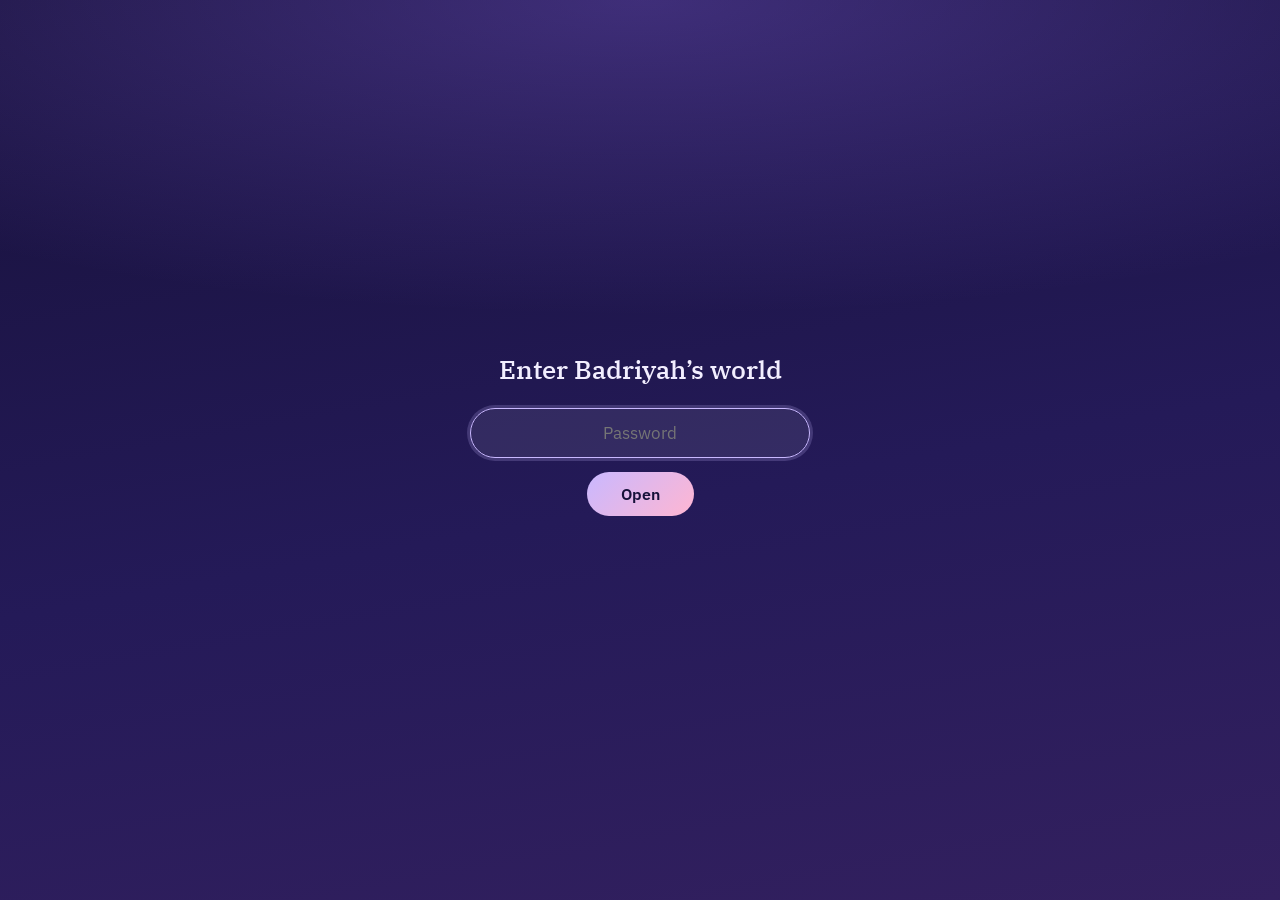
<file: plan.html>
<!doctype html>
<html lang="en">
<head>
<meta charset="UTF-8">
<meta name="viewport" content="width=device-width, initial-scale=1">
<script src="lock.js?v=2"></script>
<title>Badriyah's Tasks — Plan</title>
<link rel="stylesheet" href="https://fonts.googleapis.com/css2?family=IBM+Plex+Sans:wght@400;500;600;700&family=IBM+Plex+Mono:wght@400;500;600&family=IBM+Plex+Serif:wght@400;500;600&display=swap">
<link rel="stylesheet" href="styles.css?v=86">
<link rel="manifest" href="manifest.webmanifest">
<link rel="apple-touch-icon" href="img/apple-touch-icon.png">
<meta name="apple-mobile-web-app-capable" content="yes">
<meta name="mobile-web-app-capable" content="yes">
<meta name="apple-mobile-web-app-title" content="Plan">
<meta name="apple-mobile-web-app-status-bar-style" content="black">
<meta name="theme-color" content="#1a1342">
<link rel="icon" href="data:image/svg+xml,<svg xmlns=%27http://www.w3.org/2000/svg%27 viewBox=%270 0 100 100%27><text y=%27.85em%27 font-size=%2290%27 text-anchor=%27middle%27 x=%2750%27>%E2%9C%A7</text></svg>">
</head>
<body>
<div class="tabbar">
  <a class="tab" href="index.html">Today</a>
  <a class="tab active" href="plan.html">Plan</a>
  <a class="tab" href="tasks.html">Tasks</a>
  <a class="tab" href="calendar.html">Calendar</a>
  <a class="tab" href="archive.html">Archive</a>
  <a class="tab" href="activity.html">Activity</a>
  <a class="tab" href="library.html">Library</a>
  <a class="tab" href="notes.html">Notes</a>
  <a class="tab" href="events.html">Events</a>
  <a class="tab" href="calls.html">Calls</a>
  <a class="tab" href="jobs.html">Jobs</a>
  <a class="tab" href="health.html">Health</a>
  <a class="tab" href="manifest.html">Manifest</a>
</div>

<div class="plan-scroll">
  <div class="plan-wrap">
    <h1>The plan</h1>
    <div id="planbody"><p class="pl-lead">Loading…</p></div>
  </div>
</div>
<script src="plan.js?v=2"></script>
<script>window.PLAN_V = 2; PlanChart.load(function(P){ document.getElementById('planbody').innerHTML = PlanChart.fullPage(P); });</script>
<script>(function(){var a=document.querySelector('.tab.active');if(a&&a.parentNode){a.parentNode.scrollLeft=Math.max(0,a.offsetLeft-16);}})();</script>
<script src="nav.js?v=2"></script>
</body>
</html>
</file>
<file: styles.css>
:root{
  color-scheme:dark;
  --paper:#17113a;
  --surface:#211852;
  --ink:#F2EEFF;
  --muted:#BDB4E3;
  --faint:#9A91CB;
  --line:rgba(201,184,255,.16);
  --line-strong:rgba(201,184,255,.3);
  --accent:#C9B8FF;
  --accent-ink:#17113a;
  --accent-tint:rgba(201,184,255,.14);
  --overdue:#FFB4A2;
  --danger:#FF9FB5;
  --danger-tint:rgba(255,159,181,.15);
  --good:#8FE8B5;
  --parent-tint:rgba(201,184,255,.08);
  --archived-tint:rgba(201,184,255,.05);

  --cat0-bg:rgba(94,234,212,.13); --cat0-fg:#8FF0DF;
  --cat1-bg:rgba(196,181,253,.13); --cat1-fg:#DACFFF;
  --cat2-bg:rgba(252,211,77,.13); --cat2-fg:#FFE08A;
  --cat3-bg:rgba(249,168,212,.13); --cat3-fg:#FFC4E1;
  --cat4-bg:rgba(110,231,168,.13); --cat4-fg:#9CF0C4;
  --cat5-bg:rgba(174,182,217,.13); --cat5-fg:#C9D0EE;
  --cat6-bg:rgba(217,168,105,.13); --cat6-fg:#F2C894;
  --cat7-bg:rgba(224,166,232,.13); --cat7-fg:#EDC4F3;

  --type-event:#9DB8FF;
  --type-call:#FF9BCB;
}

*{box-sizing:border-box;}
html,body{height:100%;}
html{overscroll-behavior:none;}
body{
  margin:0;
  background:var(--paper);
  color:var(--ink);
  font-family:"IBM Plex Sans",system-ui,-apple-system,Segoe UI,sans-serif;
  font-size:13.5px;
  -webkit-font-smoothing:antialiased;
  display:flex;
  flex-direction:column;
  /* Pinned to the visible screen. On iPhone Safari, 100vh is taller than what you can see, which let the header scroll up under the toolbar. */
  position:fixed;inset:0;
  overflow:hidden;
  overscroll-behavior:none;
}

/* ---- top bar ---- */
.topbar{
  flex:none;
  display:flex;
  align-items:baseline;
  gap:10px;
  padding:14px 20px 12px;
  border-bottom:1px solid var(--line);
  background:var(--surface);
}
.topbar h1{
  font-size:16px;
  font-weight:700;
  margin:0;
  letter-spacing:.01em;
}
.topbar .sub{
  font-size:12px;
  color:var(--muted);
  display:flex;
  align-items:center;
  gap:6px;
}
.dot{width:6px;height:6px;border-radius:50%;background:#7DE0A8;flex:none;}
.dot.off{background:var(--faint);}
.dot.err{background:var(--danger);}
.topbar .spacer{flex:1;}

.undoredo{display:flex;gap:4px;flex:none;}
.undoredo button{
  border:1px solid var(--line-strong);background:var(--surface);color:var(--ink);
  width:28px;height:28px;border-radius:6px;cursor:pointer;display:flex;align-items:center;justify-content:center;
}
.undoredo button:hover:not(:disabled){background:var(--accent-tint);border-color:var(--accent);color:var(--accent);}
.undoredo button:disabled{opacity:.35;cursor:default;}

/* === ACTIVITY FEED === */
.activity-scroll{flex:1;min-height:0;overflow:auto;padding:6px 20px 20px;}
.activity-item{
  display:flex;align-items:baseline;gap:10px;padding:10px 4px;border-bottom:1px solid var(--line);
}
.activity-item .who{font-weight:700;flex:none;}
.activity-item .what{flex:1;min-width:0;color:var(--ink);}
.activity-item .what .no{font-family:"IBM Plex Mono",monospace;color:var(--muted);margin-right:4px;}
.activity-item .when{flex:none;font-size:11.5px;color:var(--muted);font-variant-numeric:tabular-nums;white-space:nowrap;}

/* ---- views ---- */
.view{flex:1;min-height:0;display:flex;flex-direction:column;}

/* === TOOLBAR (tasks + archive) === */
.toolbar{
  flex:none;
  display:flex;
  align-items:center;
  gap:10px;
  padding:10px 20px;
  border-bottom:1px solid var(--line);
  flex-wrap:wrap;
}
.search{position:relative;width:240px;}
.search input{
  width:100%;
  padding:6px 10px 6px 26px;
  border:1px solid var(--line-strong);
  border-radius:6px;
  background:var(--paper);
  color:var(--ink);
  font-size:12.5px;
  font-family:inherit;
}
.search input:focus{outline:2px solid var(--accent);outline-offset:1px;}
.search svg{position:absolute;left:7px;top:50%;transform:translateY(-50%);opacity:.5;pointer-events:none;}
.chips{display:flex;gap:6px;flex-wrap:wrap;}
.chip{
  font-size:11.5px;font-weight:600;padding:4px 10px;border-radius:100px;
  border:1px solid transparent;cursor:pointer;line-height:1.3;user-select:none;
}
.chip.active{box-shadow:inset 0 0 0 1.5px currentColor;}
.hidebtn{
  flex:none;border:1px solid var(--line-strong);background:var(--surface);color:var(--muted);
  padding:0 12px;height:26px;border-radius:100px;cursor:pointer;font-size:11.5px;font-weight:600;font-family:inherit;
}
.hidebtn:hover{border-color:var(--accent);color:var(--accent);}
.hidebtn.active{background:var(--accent);border-color:var(--accent);color:var(--accent-ink);}
.count{margin-left:auto;font-size:11.5px;color:var(--muted);}

/* === SHEET (grid table) === */
.sheet-scroll{flex:1;min-height:0;overflow:auto;}
.sheet{
  display:grid;
  grid-template-columns: 62px 116px minmax(240px,1.6fr) 128px 108px 150px 118px minmax(200px,1.3fr) 100px;
  min-width:1250px;
}
.readsheet{
  display:grid;
  grid-template-columns: 118px 48px 116px minmax(220px,1.3fr) 140px 64px 64px 84px 150px minmax(220px,1.4fr) 50px;
  min-width:1380px;
}
.rstatus select{
  width:100%;border:none;border-radius:5px;padding:4px 6px;
  font-family:inherit;font-size:11.5px;font-weight:600;cursor:pointer;
}
.rstatus select:focus{outline:2px solid var(--accent);}
.rref{font-family:"IBM Plex Mono",monospace;font-variant-numeric:tabular-nums;color:var(--muted);font-size:12.5px;}
.ryear{font-family:"IBM Plex Mono",monospace;font-variant-numeric:tabular-nums;}
.row.done .cell{background:var(--archived-tint);}
.row.done .desc-text,.row.done [contenteditable]{text-decoration:line-through;color:var(--faint);}
.row{display:contents;}
.cell{
  border-right:1px solid var(--line);
  border-bottom:1px solid var(--line);
  padding:7px 10px;
  min-height:34px;
  display:flex;
  align-items:center;
  overflow:hidden;
}
.head .cell{
  position:sticky;top:0;z-index:2;
  background:var(--surface);
  color:var(--muted);
  font-size:10.5px;font-weight:600;text-transform:uppercase;letter-spacing:.06em;
  border-bottom:1px solid var(--line-strong);
}
.row:not(.head):hover .cell{background:rgba(201,184,255,.09);}

/* Main tasks (no dot in "no") get a full colored cell background, bold
   text, and a top border marking where a new section starts. Every
   subtask under that section (any depth) gets the SAME section color
   applied to its text only — the cell itself stays white. */
.sheet .row.main .cell{
  background:var(--row-band, var(--parent-tint));
  color:var(--row-band-fg, var(--ink));
  font-weight:700;
  border-top:2px solid var(--line-strong);
}
.sheet .row.sub .cell{
  color:var(--row-band-fg, var(--ink));
}

.row.archived .cell{background:var(--archived-tint);color:var(--faint);}
.row.struck .cell{background:var(--archived-tint);}
.row.archived .desc-text,.row.archived .cell.no,.row.archived [contenteditable],
.row.struck .desc-text,.row.struck .cell.no,.row.struck [contenteditable]{
  text-decoration:line-through;
  color:var(--faint);
}

.cell.no{font-family:"IBM Plex Mono",monospace;font-variant-numeric:tabular-nums;color:var(--muted);font-size:12.5px;}

.cell.desc-wrap{display:flex;align-items:center;gap:6px;}
.bullet{flex:none;color:var(--faint);font-size:12px;}
.desc-text{flex:1;min-width:0;font-weight:500;outline:none;cursor:text;}
.row.main .desc-text{font-weight:700;}

[contenteditable="true"]{outline:none;cursor:text;}
[contenteditable="true"]:focus{background:var(--accent-tint);box-shadow:inset 0 0 0 1.5px var(--accent);border-radius:3px;}
[contenteditable="true"]:empty:before{content:attr(data-ph);color:var(--faint);font-weight:400;}
.cell.wrap{white-space:pre-wrap;word-break:break-word;align-items:flex-start;padding-top:8px;line-height:1.4;}

.tag{
  display:inline-block;max-width:100%;padding:2px 8px;border-radius:5px;
  font-size:11.5px;font-weight:600;white-space:nowrap;overflow:hidden;text-overflow:ellipsis;outline:none;
}

.datecell{padding:5px 8px;gap:4px;}
.datecell input[type="date"]{
  border:none;background:transparent;color:var(--ink);
  font-family:"IBM Plex Mono",monospace;font-size:12.5px;font-variant-numeric:tabular-nums;
  width:100%;padding:2px;border-radius:4px;
}
.datecell input[type="date"]:focus{outline:2px solid var(--accent);}
.datecell.overdue input{color:var(--overdue);}
.datecell input[type="date"].empty{color:var(--faint);}
.datecell input[type="date"]::-webkit-calendar-picker-indicator{opacity:.3;}
.datecell input[type="date"]::-webkit-calendar-picker-indicator:hover{opacity:.6;}
/* A native date input ignores [contenteditable] selectors and its own
   text can't take text-decoration, so struck/archived rows need their
   own rule to grey it out — otherwise the due date stays full-color
   while the rest of the row fades. */
.row.archived .datecell input,
.row.struck .datecell input{color:var(--faint);}
.row.archived .datecell input::-webkit-calendar-picker-indicator,
.row.struck .datecell input::-webkit-calendar-picker-indicator{opacity:.15;}

.linkcell{gap:6px;}
.linkcell .cell-text{
  flex:1;min-width:0;
  white-space:nowrap;
  overflow:hidden;
  text-overflow:ellipsis;
}
.linkcell .cell-text:focus{
  overflow-x:auto;
  text-overflow:clip;
}
.linkopen{
  flex:none;color:var(--accent);text-decoration:none;font-size:11px;
  border:1px solid var(--line-strong);border-radius:4px;padding:1px 5px;
}
.linkopen:hover{background:var(--accent-tint);}

/* row actions */
.rowactions{
  display:flex;align-items:center;gap:2px;
  opacity:0;
}
.row:hover .rowactions{opacity:1;}
.rowactions button{
  border:none;background:transparent;color:var(--faint);cursor:pointer;
  width:24px;height:24px;border-radius:5px;display:flex;align-items:center;justify-content:center;flex:none;
}
.rowactions button:hover{background:var(--accent-tint);color:var(--accent);}
.rowactions button.del:hover{background:var(--danger-tint);color:var(--danger);}
.rowactions button.confirm{color:var(--danger);background:var(--danger-tint);opacity:1;width:auto;padding:0 8px;font-size:10.5px;font-weight:700;}
.rowactions button.restore{color:var(--accent);}

.addrow{grid-column:1/-1;padding:10px 14px;border-bottom:1px solid var(--line);}
.addrow button{
  width:100%;border:1.5px dashed var(--line-strong);background:transparent;color:var(--muted);
  border-radius:7px;padding:9px;font-size:12.5px;font-weight:600;font-family:inherit;
  cursor:pointer;text-align:left;padding-left:14px;
}
.addrow button:hover{border-color:var(--accent);color:var(--accent);background:var(--accent-tint);}

.empty-hint{padding:28px 20px;color:var(--muted);font-size:13px;}

/* === CALENDAR VIEW === */
.calnav{flex:none;display:flex;align-items:center;gap:10px;padding:12px 20px;border-bottom:1px solid var(--line);}
.calnav h2{font-size:15px;font-weight:700;margin:0;min-width:170px;}
.navbtn{
  border:1px solid var(--line-strong);background:var(--surface);color:var(--ink);
  width:28px;height:28px;border-radius:6px;cursor:pointer;display:flex;align-items:center;justify-content:center;
}
.navbtn:hover{background:var(--accent-tint);border-color:var(--accent);color:var(--accent);}
.todaybtn{
  border:1px solid var(--line-strong);background:var(--surface);color:var(--ink);
  padding:0 10px;height:28px;border-radius:6px;cursor:pointer;font-size:12px;font-weight:600;font-family:inherit;
}
.todaybtn:hover{background:var(--accent-tint);border-color:var(--accent);color:var(--accent);}
.legend{margin-left:auto;display:flex;gap:8px;flex-wrap:wrap;max-width:46%;}
.legend .tag{font-size:10.5px;padding:2px 7px;}

.cal-scroll{flex:1;min-height:0;overflow:auto;}
.calgrid{display:grid;grid-template-columns:repeat(7,minmax(120px,1fr));min-width:840px;}
.calhead{
  position:sticky;top:0;z-index:2;background:var(--surface);color:var(--muted);
  font-size:10.5px;font-weight:600;text-transform:uppercase;letter-spacing:.06em;
  padding:8px 10px;border-bottom:1px solid var(--line-strong);border-right:1px solid var(--line);
}
.day{border-right:1px solid var(--line);border-bottom:1px solid var(--line);padding:6px 7px;min-height:104px;display:flex;flex-direction:column;gap:4px;}
.day.outside{background:rgba(255,255,255,.025);}
.day.outside .daynum{color:var(--faint);}
.day.today{background:var(--accent-tint);}
.daynum{font-family:"IBM Plex Mono",monospace;font-size:11.5px;font-weight:600;color:var(--muted);display:flex;align-items:center;gap:6px;}
.day.today .daynum{color:var(--accent);}
.todaypill{
  background:var(--accent);color:var(--accent-ink);font-family:"IBM Plex Sans",sans-serif;
  font-size:9.5px;font-weight:700;letter-spacing:.04em;text-transform:uppercase;padding:1px 6px;border-radius:100px;
}
.evt{
  display:block;width:100%;text-align:left;border:none;border-radius:4px;padding:2.5px 6px;
  font-size:11px;font-weight:600;cursor:pointer;overflow:hidden;text-overflow:ellipsis;white-space:nowrap;font-family:inherit;
}
.evt .no{opacity:.75;margin-right:4px;font-family:"IBM Plex Mono",monospace;}
.evt.is-event{border-left:3px solid var(--type-event);padding-left:5px;}
.evt.is-call{border-left:3px solid var(--type-call);padding-left:5px;}
.evt .evt-mark{margin-right:3px;font-weight:700;}
.evt.is-event .evt-mark{color:var(--type-event);}
.evt.is-call .evt-mark{color:var(--type-call);}
.tag.is-event{border-left:3px solid var(--type-event);padding-left:5px;}
.evt.struck{text-decoration:line-through;}
.more{border:none;background:transparent;color:var(--muted);font-size:10.5px;font-weight:600;text-align:left;cursor:pointer;padding:2px 6px;}
.more:hover{color:var(--accent);}

.flash{animation:flashrow 1.6s ease;}
@keyframes flashrow{0%{background:var(--accent-tint);}100%{background:transparent;}}

/* ---- bottom page nav (real links, styled like sheet tabs) ---- */
.tabbar{
  flex:none;display:flex;align-items:flex-start;gap:2px;padding:0 16px;
  background:var(--paper);border-bottom:1px solid var(--line);
  overflow-x:auto;
}
.tab{
  appearance:none;border:1px solid var(--line);border-top:none;
  background:var(--paper);color:var(--muted);padding:7px 18px 8px;
  font-size:12.5px;font-weight:600;border-radius:0 0 7px 7px;cursor:pointer;
  font-family:inherit;transform:translateY(-1px);text-decoration:none;display:inline-block;
  flex:none;
}
.tab:hover{color:var(--ink);}
.tab.active{
  background:var(--surface);color:var(--ink);border-color:var(--line-strong);
  transform:translateY(0);box-shadow:0 2px 6px rgba(0,0,0,.03);
}

::-webkit-scrollbar{width:10px;height:10px;}
::-webkit-scrollbar-thumb{background:var(--line-strong);border-radius:6px;}
::-webkit-scrollbar-track{background:transparent;}
::-webkit-scrollbar-corner{background:transparent;}

@media (prefers-reduced-motion: reduce){.flash{animation:none;}}

/* === CALLS (paper calls + awards/grants/residencies) === */
.callstabs{
  flex:none;display:flex;gap:4px;padding:10px 20px 0;border-bottom:1px solid var(--line);
}
.calltab{
  appearance:none;border:none;background:transparent;color:var(--muted);
  padding:8px 12px 10px;font-size:12.5px;font-weight:600;cursor:pointer;
  border-bottom:2px solid transparent;font-family:inherit;
}
.calltab:hover{color:var(--ink);}
.calltab.active{color:var(--accent);border-bottom-color:var(--accent);}
.calltab .n{color:var(--faint);font-weight:500;}

.closingsoon{
  flex:none;display:flex;align-items:center;gap:8px;padding:10px 20px;
  border-bottom:1px solid var(--line);overflow-x:auto;
}
.closingsoon-label{
  flex:none;font-size:10.5px;font-weight:700;text-transform:uppercase;letter-spacing:.06em;
  color:var(--muted);padding-right:4px;
}
.closingchip{
  flex:none;display:flex;align-items:center;gap:6px;background:var(--surface);
  border:1px solid var(--line-strong);border-radius:100px;padding:4px 10px 4px 4px;
  font-size:11.5px;font-weight:600;cursor:pointer;white-space:nowrap;font-family:inherit;color:var(--ink);
}
.closingchip:hover{border-color:var(--accent);color:var(--accent);}

.pill{
  flex:none;font-family:"IBM Plex Mono",monospace;font-size:10px;font-weight:700;
  padding:2px 7px;border-radius:100px;white-space:nowrap;
}
.pill-red{background:var(--danger-tint);color:var(--danger);}
.pill-amber{background:var(--cat2-bg);color:var(--cat2-fg);}
.pill-green{background:var(--cat4-bg);color:var(--cat4-fg);}
.pill-rolling{background:var(--parent-tint);color:var(--muted);}
.pill-closed{background:var(--archived-tint);color:var(--faint);}
.pill-est{
  font-size:9.5px;font-weight:700;text-transform:uppercase;letter-spacing:.03em;
  color:var(--faint);
}

.calls-scroll{flex:1;min-height:0;overflow:auto;}
.calls-list{display:flex;flex-direction:column;padding:14px 20px 24px;gap:10px;}
.callcard{
  background:var(--surface);border:1px solid var(--line);border-radius:8px;
  padding:12px 14px;display:flex;flex-direction:column;gap:6px;
}
.callcard.dimmed{opacity:.5;}
.callcard-top{display:flex;align-items:center;gap:8px;flex-wrap:wrap;}
.calldate{font-size:11.5px;color:var(--muted);font-variant-numeric:tabular-nums;}
.callcard-name{font-size:14px;font-weight:700;color:var(--ink);text-decoration:none;}
.callcard-name:hover{color:var(--accent);}
.callcard-meta{font-size:12px;color:var(--muted);}
.callcard-fit{font-size:12.5px;color:var(--ink);line-height:1.45;}
.callcard-note{background:var(--accent-tint);color:var(--accent);border-radius:6px;padding:6px 10px;font-size:12px;line-height:1.4;}
.callcard-tags{display:flex;gap:5px;flex-wrap:wrap;}
.callcard-tags .tag{font-size:10px;padding:2px 7px;background:var(--parent-tint);color:var(--muted);font-weight:600;}
.callcard-bottom{display:flex;align-items:center;justify-content:flex-end;margin-top:2px;}
.mineselect{
  border:1px solid var(--line-strong);border-radius:6px;padding:4px 8px;
  font-family:inherit;font-size:11.5px;font-weight:600;background:var(--surface);color:var(--ink);cursor:pointer;
}
.mineselect:focus{outline:2px solid var(--accent);}

.calls-footer{
  flex:none;padding:10px 20px;border-top:1px solid var(--line);font-size:11px;color:var(--muted);
  display:flex;justify-content:space-between;gap:10px;flex-wrap:wrap;
}

/* === HOME (landing page — du'a, a few days ahead, full-color photo) === */
.home-scroll{flex:1;min-height:0;overflow:auto;}
.home-wrap{max-width:560px;margin:0 auto;padding:40px 24px 60px;}

.home-head{text-align:center;margin-bottom:24px;}
.home-greeting{
  font-family:"Amiri",serif;font-weight:700;font-size:clamp(28px,6.5vw,38px);
  color:var(--ink);margin-bottom:10px;line-height:1.4;
}
.home-date{
  font-family:"IBM Plex Serif",serif;font-weight:500;font-size:clamp(24px,5.5vw,32px);
  color:var(--ink);margin:0 0 8px;line-height:1.25;
}
.home-sync{
  display:flex;align-items:center;justify-content:center;gap:6px;
  font-family:"IBM Plex Sans",sans-serif;font-size:11.5px;color:var(--faint);
}

.dua-box{
  background:var(--accent-tint);border-radius:12px;padding:20px 22px;margin-bottom:26px;
  text-align:center;
}
.dua-ar{
  font-family:"Amiri",serif;font-weight:700;font-size:19px;line-height:2;color:var(--ink);
  margin-bottom:10px;
}
.dua-src{
  font-family:"IBM Plex Sans",sans-serif;font-size:11px;color:var(--muted);line-height:1.6;
}

.home-photo{
  display:block;width:100%;max-height:220px;object-fit:cover;border-radius:12px;
  margin-bottom:30px;
}

.home-days{position:relative;padding-left:24px;}
.home-days::before{
  content:'';position:absolute;left:7px;top:5px;bottom:5px;width:2px;background:var(--line-strong);
}
.day-group{position:relative;margin-bottom:22px;}
.day-node{
  position:absolute;left:-20px;top:2px;
  width:8px;height:8px;border-radius:50%;
  background:var(--surface);border:2px solid var(--line-strong);
}
.day-group-label{
  font-family:"IBM Plex Mono",monospace;font-size:10.5px;font-weight:700;letter-spacing:.06em;
  text-transform:uppercase;color:var(--muted);margin-bottom:8px;padding-bottom:6px;
  border-bottom:1px solid var(--line);
}
.day-group.is-late .day-group-label{color:var(--overdue);}
.day-item{
  display:flex;align-items:flex-start;gap:10px;padding:8px 2px;
  text-decoration:none;color:var(--ink);border-radius:6px;
}
.day-item:hover{background:var(--parent-tint);}
.day-item-dot{
  flex:none;width:7px;height:7px;border-radius:50%;margin-top:6px;
  background:var(--line-strong);
}
.day-item.is-overdue .day-item-dot{background:var(--overdue);}
.day-item.is-pending .day-item-dot{background:var(--cat2-fg);}
.day-item.is-event .day-item-dot{background:var(--type-event);}
.day-item.is-call .day-item-dot{background:var(--type-call);}
.day-item-text{font-family:"IBM Plex Serif",serif;font-size:14px;line-height:1.4;}
.day-item-meta{
  display:block;font-family:"IBM Plex Sans",sans-serif;font-size:11px;color:var(--muted);margin-top:2px;
}
.day-item.is-overdue .day-item-meta{color:var(--overdue);}
.day-item.is-pending .day-item-meta{color:var(--cat2-fg);}

.home-empty{font-size:13px;color:var(--faint);font-style:italic;padding:20px 0;text-align:center;}

/* --- quick add --- */
.qa{margin:0 0 22px;}
.qa-row{
  display:flex;align-items:center;gap:8px;
  background:var(--surface);border:1px solid var(--line-strong);border-radius:12px;
  padding:6px 6px 6px 14px;
}
.qa-row:focus-within{border-color:var(--accent);box-shadow:0 0 0 3px var(--accent-tint);}
.qa-plus{font-size:20px;line-height:1;color:var(--accent);font-weight:600;flex:none;}
.qa-text{
  flex:1;min-width:0;border:0;outline:0;background:transparent;color:var(--ink);
  font:inherit;font-size:15px;padding:8px 2px;
}
.qa-text::placeholder{color:var(--faint);}
.qa-date{
  flex:none;border:1px solid var(--line);border-radius:8px;background:var(--paper);color:var(--ink);
  font:inherit;font-size:12.5px;padding:6px 8px;color-scheme:dark;
}
.qa-add{
  flex:none;border:0;border-radius:8px;background:var(--accent);color:var(--accent-ink);
  font:inherit;font-weight:600;font-size:13px;padding:9px 16px;cursor:pointer;
}
.qa-add:disabled{opacity:.5;cursor:default;}
.qa-sub{display:flex;align-items:center;justify-content:space-between;gap:12px;flex-wrap:wrap;margin:7px 4px 0;}
.qa-hint{font-size:11.5px;color:var(--muted);}
.qa-chips{display:flex;gap:6px;}
.qa-chips button{
  border:1px solid var(--line);background:transparent;color:var(--muted);border-radius:20px;
  font:inherit;font-size:11.5px;padding:3px 10px;cursor:pointer;
}
.qa-chips button:hover{border-color:var(--accent);color:var(--accent);}

/* --- quick questions (assistant) --- */
.assist{
  background:var(--surface);border:1px solid var(--line);border-left:4px solid var(--accent);
  border-radius:12px;margin:0 0 30px;
}
.assist > summary{
  list-style:none;cursor:pointer;display:flex;align-items:center;gap:10px;padding:12px 16px;
}
.assist > summary::-webkit-details-marker{display:none;}
.assist-title{
  font-family:"IBM Plex Mono",monospace;font-size:11px;font-weight:700;letter-spacing:.07em;
  text-transform:uppercase;color:var(--accent);
}
.assist-count{
  font-size:11px;font-weight:700;color:var(--accent-ink);background:var(--accent);
  border-radius:20px;padding:1px 8px;
}
.assist-count:empty{display:none;}
.assist-body{padding:0 16px 14px;}
.q{padding:12px 0;border-top:1px solid var(--line);}
.q-text{font-family:"IBM Plex Serif",serif;font-size:14.5px;line-height:1.5;}
.q-link{color:inherit;text-decoration:underline;text-decoration-color:var(--line-strong);text-underline-offset:3px;}
.q-link:hover{color:var(--accent);text-decoration-color:var(--accent);}
.q-meta{display:block;font-family:"IBM Plex Sans",sans-serif;font-size:11px;color:var(--overdue);margin-top:2px;}
.q-actions{display:flex;flex-wrap:wrap;gap:6px;margin-top:9px;align-items:center;}
.q-actions button,.q-chips button,.q-form button,.q-more,.toast button{
  border:1px solid var(--line-strong);background:var(--paper);color:var(--ink);border-radius:20px;
  font:inherit;font-size:12.5px;font-weight:500;padding:5px 12px;cursor:pointer;
}
.q-actions button:hover,.q-chips button:hover,.q-form button:hover,.q-more:hover{border-color:var(--accent);color:var(--accent);}
.q-actions .q-skip{border-color:transparent;background:transparent;color:var(--muted);}
.q-chips{display:inline-flex;flex-wrap:wrap;gap:6px;align-items:center;}
.q-chips input[type="date"]{
  border:1px solid var(--line-strong);border-radius:20px;background:var(--paper);color:var(--ink);
  font:inherit;font-size:12px;padding:4px 10px;color-scheme:dark;
}
.q-extra{margin-top:9px;}
.q-form{display:flex;gap:6px;}
.q-form input{
  flex:1;min-width:0;border:1px solid var(--line-strong);border-radius:8px;background:var(--paper);
  color:var(--ink);font:inherit;font-size:14px;padding:7px 10px;
}
.q-form input:focus{outline:0;border-color:var(--accent);}
.q-none{font-size:13px;color:var(--muted);font-style:italic;padding:4px 0 2px;}
.q-more{margin-top:8px;color:var(--muted);}
.toast{
  position:fixed;left:50%;bottom:calc(22px + env(safe-area-inset-bottom));transform:translate(-50%,20px);
  background:var(--ink);color:var(--paper);border-radius:10px;padding:10px 14px;font-size:13px;
  display:flex;align-items:center;gap:12px;max-width:min(92vw,520px);
  opacity:0;pointer-events:none;transition:opacity .2s,transform .2s;z-index:50;
}
.toast.show{opacity:1;pointer-events:auto;transform:translate(-50%,0);}
.toast button{background:transparent;border-color:color-mix(in srgb,var(--paper) 45%,transparent);color:var(--paper);flex:none;}
@media (max-width:640px){
  .qa-row{flex-wrap:wrap;padding:8px 8px 8px 12px;}
  .qa-text{flex:1 1 100%;order:1;font-size:16px;}
  .qa-plus{order:0;}
  .qa-date{order:2;flex:1;font-size:16px;}
  .qa-add{order:3;}
  .q-form input,.q-chips input[type="date"]{font-size:16px;}
}

/* --- dashboard: start line, focus numbers, app tiles --- */
.hidden{display:none !important;}
.home-start{
  display:block;text-decoration:none;color:var(--ink);text-align:center;margin:-6px 0 18px;
  font-family:"IBM Plex Serif",serif;font-size:15px;line-height:1.5;
}
.home-start:hover{color:var(--accent);}
.start-k{
  display:block;font-family:"IBM Plex Mono",monospace;font-size:10.5px;font-weight:700;letter-spacing:.08em;
  text-transform:uppercase;color:var(--accent);margin-bottom:2px;
}
.focus{display:grid;grid-template-columns:repeat(2,minmax(0,1fr));max-width:640px;margin:0 auto 26px;border-top:1px solid var(--line-strong);border-bottom:1px solid var(--line);}
.focus-item{display:flex;flex-direction:column;gap:3px;padding:14px 14px 14px 0;text-decoration:none;color:var(--ink);}
.focus-item + .focus-item{padding-left:16px;border-left:1px solid var(--line);}
.focus-item:hover .focus-v{color:var(--accent);}
.focus-k,.app-k{
  font-family:"IBM Plex Mono",monospace;font-size:10.5px;font-weight:700;letter-spacing:.07em;
  text-transform:uppercase;color:var(--muted);
}
.focus-v{font-family:"IBM Plex Serif",serif;font-size:30px;line-height:1.15;font-variant-numeric:tabular-nums;}
.focus-v small{font-family:"IBM Plex Sans",sans-serif;font-size:12.5px;color:var(--muted);}
.focus-c{font-size:12.5px;color:var(--muted);line-height:1.4;}
.home-section-label{
  font-family:"IBM Plex Mono",monospace;font-size:10.5px;font-weight:700;letter-spacing:.08em;text-transform:uppercase;
  color:var(--muted);margin:0 0 12px;
}
@media (max-width:640px){
  .focus-item{padding:12px 8px 12px 0;}
  .focus-item + .focus-item{padding-left:12px;}
  .focus-v{font-size:24px;}
  .focus-v small{display:block;font-size:11.5px;}
  .focus-c{display:none;}
}

/* --- scout (daily finds from the Gulf) --- */
.scout{margin:0 0 30px;}
.scout-head{display:flex;align-items:baseline;justify-content:space-between;gap:10px;margin:0 0 4px;}
.scout-head .home-section-label{margin:0;}
.scout-count{font-size:11.5px;color:var(--muted);}
.scout-item{display:flex;flex-direction:column;gap:3px;padding:12px 0;border-bottom:1px solid var(--line);}
.scout-item:first-of-type{border-top:1px solid var(--line-strong);margin-top:8px;}
.scout-type{
  align-self:flex-start;font-family:"IBM Plex Mono",monospace;font-size:10px;font-weight:700;letter-spacing:.07em;
  text-transform:uppercase;padding:2px 8px;border-radius:20px;background:var(--cat5-bg);color:var(--cat5-fg);
}
.scout-type.t-opening{background:var(--cat1-bg);color:var(--cat1-fg);}
.scout-type.t-call{background:var(--cat2-bg);color:var(--cat2-fg);}
.scout-type.t-job{background:var(--cat4-bg);color:var(--cat4-fg);}
.scout-title{
  font-family:"IBM Plex Serif",serif;font-size:15.5px;line-height:1.4;color:var(--ink);text-decoration:none;
}
.scout-title:hover{color:var(--accent);text-decoration:underline;text-underline-offset:3px;}
.scout-blurb{font-size:13px;color:var(--muted);line-height:1.5;font-style:italic;}
.scout-meta{font-size:11.5px;color:var(--faint);display:flex;flex-wrap:wrap;align-items:center;gap:4px;}
.scout-actions{display:flex;flex-wrap:wrap;align-items:center;gap:8px;margin-top:6px;}
.scout-add{
  border:1px solid var(--accent);background:var(--accent-tint);color:var(--accent);font:inherit;font-size:12.5px;font-weight:600;
  border-radius:20px;padding:5px 13px;cursor:pointer;
}
.scout-add:hover{background:var(--accent);color:var(--accent-ink);}
.scout-add:disabled{opacity:.5;cursor:default;}
.scout-gcal{font-size:12px;color:var(--muted);text-decoration:underline;text-underline-offset:2px;}
.scout-gcal:hover{color:var(--accent);}
.scout-done{font-size:12.5px;font-weight:600;color:var(--good,#2E7D4F);text-decoration:none;}
.scout-x{
  margin-left:auto;border:0;background:none;color:var(--faint);font:inherit;font-size:11.5px;cursor:pointer;
  text-decoration:underline;text-underline-offset:2px;padding:0;
}
.scout-x:hover{color:var(--muted);}

/* --- calm mode: drawers, folded overdue, slim quick-add --- */
.drawer{border-top:1px solid var(--line);margin:0;}
.drawer > summary{
  list-style:none;cursor:pointer;display:flex;align-items:baseline;gap:10px;padding:14px 2px;
}
.drawer > summary::-webkit-details-marker{display:none;}
.drawer > summary::after{content:'+';margin-left:auto;color:var(--muted);font-size:18px;line-height:1;}
.drawer[open] > summary::after{content:'\2013';}
.drawer-title{
  font-family:"IBM Plex Mono",monospace;font-size:11px;font-weight:700;letter-spacing:.08em;text-transform:uppercase;color:var(--ink);
}
.drawer-count{font-size:11.5px;color:var(--muted);}
.drawer-count:empty{display:none;}
.drawer-body{padding:0 2px 14px;}
.drawer.assist{background:none;border:0;border-top:1px solid var(--line);border-radius:0;margin:0;}
.drawer.assist .assist-body{padding:0 2px 14px;}
.drawer.scout{margin:0;}
.drawer.scout .scout-item:first-of-type{border-top:0;margin-top:0;}
.drawer:last-of-type{border-bottom:1px solid var(--line);margin-bottom:28px;}
.overdue-fold{margin:0 0 18px;}
.overdue-fold > summary{
  list-style:none;cursor:pointer;display:inline-flex;align-items:center;gap:8px;
  font-family:"IBM Plex Mono",monospace;font-size:11px;font-weight:700;letter-spacing:.07em;text-transform:uppercase;
  color:var(--overdue);padding:2px 0 10px;
}
.overdue-fold > summary::-webkit-details-marker{display:none;}
.overdue-fold > summary::after{content:'+';font-size:15px;line-height:1;}
.overdue-fold[open] > summary::after{content:'\2013';}
.qa:not(:focus-within) .qa-sub,.qa:not(:focus-within) .qa-date{display:none;}
.qa{margin-bottom:18px;}

/* --- call facts inside questions --- */
.q-facts{display:flex;flex-direction:column;gap:5px;margin-top:8px;font-family:"IBM Plex Sans",sans-serif;}
.q-read{
  align-self:flex-start;font-size:11.5px;font-weight:600;color:var(--accent);background:var(--accent-tint);
  border-radius:20px;padding:2px 10px;
}
.q-fact-line{font-size:12px;color:var(--muted);line-height:1.45;}
.q-chips2{display:flex;flex-wrap:wrap;gap:5px;}
.q-chips2 span{font-size:11px;color:var(--muted);border:1px solid var(--line);border-radius:20px;padding:1px 8px;}
.q-fit{font-size:12.5px;color:var(--ink);line-height:1.5;font-style:italic;}

/* --- wide screens: a real dashboard, columns side by side --- */
.home-banner .dua-box{margin-bottom:26px;}
@media (min-width:900px){
  .home-wrap{max-width:1140px;padding:36px 32px 70px;}
  .qa{max-width:640px;margin-left:auto;margin-right:auto;}
  .home-banner{display:grid;grid-template-columns:1fr 1fr;gap:20px;margin-bottom:26px;align-items:stretch;}
  .home-banner .dua-box{margin-bottom:0;display:flex;flex-direction:column;justify-content:center;}
  .home-banner .home-photo{height:100%;max-height:none;min-height:190px;margin:0;}
  .home-cols{display:grid;grid-template-columns:minmax(0,1fr) minmax(0,1fr);gap:44px;align-items:start;}
  .home-col-side{order:-1;}
}
@media (min-width:1500px){
  .home-wrap{max-width:1280px;}
}

/* === HOME: quiet editorial refinement (comes after the earlier home rules, so it wins) === */
.home-wrap{padding-top:44px;padding-bottom:90px;}
.home-head{margin-bottom:34px;padding:34px 0 30px;border-top:3px double var(--line-strong);border-bottom:1px solid var(--line);}
.home-greeting{font-size:clamp(36px,8vw,54px);line-height:1.3;margin-bottom:12px;}
.home-date{font-size:clamp(20px,4.4vw,26px);font-weight:400;letter-spacing:.02em;color:var(--muted);margin-bottom:12px;}
.home-sync{font-size:11px;color:var(--faint);}
.home-start{margin:0 0 30px;font-size:16px;}
.qa{margin-bottom:34px;}
.qa-row{background:transparent;border:0;border-bottom:1px solid var(--line-strong);border-radius:0;padding:6px 0 6px 2px;}
.qa-row:focus-within{border-color:var(--accent);box-shadow:none;}
.qa-text{font-family:"IBM Plex Serif",serif;font-size:16px;}
.qa-date{background:transparent;border-radius:20px;}
.qa-add{background:transparent;color:var(--accent);border:1px solid var(--accent);border-radius:20px;padding:7px 16px;font-weight:600;}
.qa-add:hover{background:var(--accent);color:var(--accent-ink);}
.home-banner .dua-box{background:transparent;border:0;border-top:1px solid var(--line);border-bottom:1px solid var(--line);border-radius:0;padding:28px 16px;margin-bottom:34px;}
.dua-box::before{content:'\2727';display:block;color:var(--accent);font-size:15px;margin-bottom:10px;}
.dua-ar{font-size:clamp(21px,4.6vw,25px);line-height:2.1;}
.dua-src{margin-top:4px;}
.home-fig{margin:0 0 40px;display:flex;flex-direction:column;}
.home-fig .home-photo{border-radius:2px;margin:0;max-height:240px;width:100%;}
.home-fig figcaption{font-family:"IBM Plex Mono",monospace;font-size:10px;letter-spacing:.08em;text-transform:uppercase;color:var(--faint);margin-top:8px;text-align:right;}
.focus{margin-bottom:44px;border-top:1px solid var(--line-strong);}
.focus-item{padding:20px 16px 20px 0;}
.focus-item + .focus-item{padding-left:24px;}
.focus-v{font-size:clamp(34px,7vw,44px);line-height:1.1;}
.focus-v small{font-size:13px;margin-left:4px;}
.focus-c{font-size:13px;margin-top:2px;}
.home-section-label,.drawer-title{font-size:11px;letter-spacing:.1em;}
.home-section-label{margin-bottom:18px;padding-bottom:10px;border-bottom:1px solid var(--line);}
.drawer > summary{padding:18px 2px;}
.drawer-body,.drawer.assist .assist-body{padding-bottom:22px;}
.q{padding:18px 0;}
.q-text{font-size:16px;line-height:1.55;}
.q-actions{margin-top:12px;}
.scout-item{padding:18px 0;gap:5px;}
.scout-title{font-size:17px;line-height:1.4;}
.scout-blurb{font-size:13.5px;line-height:1.55;}
.day-group{margin-bottom:34px;}
.day-group-label{font-size:11px;letter-spacing:.1em;margin-bottom:10px;padding-bottom:8px;}
.day-item{padding:10px 2px;}
.day-item-text{font-size:15.5px;line-height:1.45;}
.overdue-fold{margin-bottom:24px;}
@media (min-width:900px){
  .home-wrap{padding-top:52px;}
  .home-head{margin-bottom:42px;}
  .home-banner{gap:40px;margin-bottom:10px;}
  .home-banner .dua-box{margin-bottom:0;}
  .home-fig{margin-bottom:0;}
  .home-fig .home-photo{flex:1;height:auto;max-height:none;min-height:210px;}
  .home-cols{gap:64px;}
  .focus{margin-top:44px;}
}

@media (max-width:640px){
  .qa:not(:focus-within) .qa-row{flex-wrap:nowrap;}
  .qa:not(:focus-within) .qa-text{flex:1 1 auto;order:1;}
  .qa:not(:focus-within) .qa-add{order:2;}
  .home-banner .dua-box{border-top:0;padding-top:20px;}
}

/* === HOME: three separate sections (To-dos, Calendar, Scouts) === */
.board-tabs{display:flex;margin:0 0 18px;border:1px solid var(--line-strong);border-radius:10px;overflow:hidden;}
.board-tabs button{
  flex:1;border:0;background:var(--surface);color:var(--muted);font:inherit;font-size:14px;font-weight:600;
  padding:11px 6px;cursor:pointer;
}
.board-tabs button + button{border-left:1px solid var(--line-strong);}
.board-tabs button.on{background:linear-gradient(135deg,#C9B8FF,#FFB6D2);color:#17113a;}
.panel{display:none;background:var(--surface);border:1px solid var(--line);border-radius:14px;padding:0 20px 16px;min-width:0;}
.panel.on{display:block;}
.p-todos{--pc:var(--cat0-fg);}
.p-cal{--pc:var(--cat1-fg);}
.p-scout{--pc:var(--cat2-fg);}
.panel-head{display:flex;align-items:baseline;gap:10px;padding:18px 0 12px;margin-bottom:8px;border-bottom:1px solid var(--line-strong);flex-wrap:wrap;}
.panel-head h2{font-family:"IBM Plex Serif",serif;font-weight:500;font-size:22px;margin:0;line-height:1.2;}
.panel-head h2::before{content:'';display:inline-block;width:9px;height:9px;border-radius:50%;margin-right:10px;background:var(--pc);vertical-align:2px;}
.panel-sub{font-size:12px;color:var(--muted);}
.panel-count{margin-left:auto;font-size:12px;color:var(--muted);}
.panel-count:empty{display:none;}
.panel-empty{font-size:13.5px;color:var(--muted);font-style:italic;padding:18px 0 6px;}
.panel .qa{margin:12px 0 4px;}
.panel .qa-row{padding:4px 0 4px 2px;}
.panel .qa-text{font-size:15px;}
.todo-group{font-family:"IBM Plex Mono",monospace;font-size:10.5px;font-weight:700;letter-spacing:.1em;text-transform:uppercase;color:var(--muted);margin:20px 0 4px;}
.todo{display:flex;align-items:flex-start;gap:12px;padding:11px 0;border-bottom:1px solid var(--line);}
.todo-check{flex:none;width:20px;height:20px;margin-top:2px;border:1.5px solid var(--line-strong);border-radius:6px;background:transparent;cursor:pointer;padding:0;}
.todo-check:hover{border-color:var(--accent);background:var(--accent-tint);}
.todo-text{flex:1;min-width:0;font-family:"IBM Plex Serif",serif;font-size:15.5px;line-height:1.4;color:var(--ink);text-decoration:none;}
.todo-text:hover{color:var(--accent);}
.todo-due{flex:none;font-size:12px;color:color-mix(in srgb,var(--ink) 72%,var(--surface));white-space:nowrap;padding-top:3px;}
.todo.is-late .todo-due{color:var(--overdue);}
.todo.is-done .todo-text{text-decoration:line-through;opacity:.45;}
.todo.is-done .todo-check{background:var(--accent);border-color:var(--accent);}
.todo-late{margin-top:16px;}
.todo-late > summary{list-style:none;cursor:pointer;font-family:"IBM Plex Mono",monospace;font-size:10.5px;font-weight:700;letter-spacing:.1em;text-transform:uppercase;color:var(--overdue);padding:2px 0 6px;}
.todo-late > summary::-webkit-details-marker{display:none;}
.todo-late > summary::after{content:' +';}
.todo-late[open] > summary::after{content:' \2013';}
.panel .drawer.assist{margin-top:22px;}
.panel .drawer:last-of-type{border-bottom:0;margin-bottom:0;}
.p-cal .home-days{padding-left:22px;margin-top:12px;}
.lib-pick{display:flex;flex-direction:column;gap:2px;padding:10px 0;border-bottom:1px solid var(--line);text-decoration:none;color:var(--ink);}
.lib-k{font-size:10.5px;font-family:"IBM Plex Mono",monospace;letter-spacing:.08em;text-transform:uppercase;color:var(--muted);}
.lib-t{font-family:"IBM Plex Serif",serif;font-size:15px;line-height:1.4;}
.lib-pick:hover .lib-t{color:var(--accent);}
.focus{margin-bottom:34px;}
@media (min-width:900px){
  .board-tabs{display:none;}
  .board{display:grid;grid-template-columns:repeat(3,minmax(0,1fr));gap:26px;align-items:start;}
  .panel{display:block;}
  .home-banner{margin-bottom:30px;}
}
@media (min-width:1100px){
  .home-wrap{max-width:1240px;}
}

/* === HOME: colorful sections with photo headers, ring summary, round tick boxes === */
.today-sum{display:flex;align-items:center;justify-content:flex-start;gap:14px;margin:10px 0 6px;text-align:left;}
.today-sum .ring{position:relative;width:52px;height:52px;flex:none;}
.today-sum .ring svg{width:52px;height:52px;}
.today-sum .ring svg{transform:rotate(-90deg);}
.today-sum .ring circle + circle{transition:stroke-dashoffset .5s ease;}
.today-sum .ring b{position:absolute;inset:0;display:flex;align-items:center;justify-content:center;font-family:"IBM Plex Serif",serif;font-weight:500;font-size:15px;}
.sum-line{font-family:"IBM Plex Serif",serif;font-size:16px;line-height:1.4;}
.sum-sub{font-size:12.5px;color:var(--muted);margin-top:2px;}
.panel{background:var(--pbg,var(--surface));border-color:color-mix(in srgb,var(--pfg,var(--ink)) 22%,transparent);overflow:hidden;}
.p-todos{--pbg:var(--cat2-bg);--pfg:var(--cat2-fg);}
.p-cal{--pbg:var(--cat1-bg);--pfg:var(--cat1-fg);}
.p-scout{--pbg:var(--cat4-bg);--pfg:var(--cat4-fg);}
.panel-photo{height:96px;margin:0 -20px;background-size:cover;background-position:center;}
.panel-head{border-bottom-color:color-mix(in srgb,var(--pfg) 30%,transparent);}
.panel-head h2{color:var(--pfg);}
.panel-head h2::before{background:var(--pfg);}
.panel .todo,.panel .lib-pick,.panel .scout-item,.panel .q{border-bottom-color:color-mix(in srgb,var(--pfg) 18%,transparent);}
.panel .scout-item:first-of-type{border-top:0;}
.panel .todo-group{color:var(--pfg);}
.panel .drawer.assist{border-top-color:color-mix(in srgb,var(--pfg) 25%,transparent);}
.panel .qa-row{border-bottom-color:color-mix(in srgb,var(--pfg) 40%,transparent);}
.panel .qa-add{background:var(--surface);}
.panel .q-actions button,.panel .scout-add{background:var(--surface);}
.todo-check{border-radius:50%;border-color:var(--pfg,var(--line-strong));}
.todo-check:hover{background:color-mix(in srgb,var(--pfg) 15%,transparent);border-color:var(--pfg);}
.todo.is-done .todo-check{background:var(--pfg);border-color:var(--pfg);animation:tickpop .3s ease;}
@keyframes tickpop{0%{transform:scale(.7);}60%{transform:scale(1.25);}100%{transform:scale(1);}}
.todo.is-done .todo-check::after{content:'\2713';display:flex;align-items:center;justify-content:center;color:var(--pbg);font-size:12px;font-weight:700;line-height:18px;}
.p-cal .day-item-dot{background:var(--pfg);}
@media (prefers-reduced-motion: reduce){.todo.is-done .todo-check{animation:none;}}

/* === HOME: compact top so the three sections start high on the page === */
.home-top{margin-bottom:6px;}
@media (min-width:900px){
  .home-top{display:grid;grid-template-columns:minmax(0,1fr) minmax(0,1.25fr);gap:44px;align-items:center;border-top:3px double var(--line-strong);border-bottom:1px solid var(--line);padding:30px 0;margin-bottom:30px;}
  .home-top .home-head{border:0;margin:0;padding:0;}
  .home-top .home-banner{display:block;margin:0;}
  .home-top .home-banner .dua-box{border:0;border-radius:0;padding:0 8px;margin:0;}
  .home-top .dua-box::before{margin-bottom:6px;}
  .home-wrap{padding-top:28px;}
}
.focus{margin-bottom:28px;}
.focus-item{padding:14px 16px 14px 0;}
.focus-v{font-size:clamp(30px,6vw,38px);}

/* === CALENDAR: week schedule above the month === */
.wkview{
  position:sticky;left:0;padding:14px 20px 18px;border-bottom:1px solid var(--line-strong);
  --tm:#3A3016;--tmf:#F0D78A;--ta:#1E3042;--taf:#A9CBEA;--te:#3E2418;--tef:#F2B58F;--tn:#1A1D30;--tnf:#B9BEDB;
}
.calnav{position:sticky;left:0;flex-wrap:wrap;}
.wk-head{display:flex;align-items:center;gap:10px;margin:0 0 10px;}
.wk-title{display:flex;align-items:baseline;gap:10px;min-width:170px;}
.wk-title b{font-family:"IBM Plex Serif",serif;font-weight:500;font-size:19px;}
.wk-title span{font-size:12px;color:var(--muted);}
.wk-scroll{overflow-x:auto;border:1px solid var(--line);border-radius:12px;background:var(--surface);}
.wk-grid{display:grid;grid-template-columns:78px repeat(7,minmax(98px,1fr));min-width:764px;}
.wk-grid > *{border-bottom:1px solid var(--line);border-right:1px solid var(--line);min-width:0;}
.wk-grid > :nth-child(8n+1){border-left:0;}
.wk-grid > :nth-child(8n){border-right:0;}
.wk-grid > :nth-last-child(-n+8){border-bottom:0;}
.wk-corner{background:var(--paper);}
.wk-corner,.wk-rl{position:sticky;left:0;z-index:2;box-shadow:1px 0 0 var(--line);}
.wk-dh{background:var(--paper);padding:8px 6px;text-align:center;display:flex;flex-direction:column;gap:1px;}
.wk-dh span{font-family:"IBM Plex Mono",monospace;font-size:10px;font-weight:700;letter-spacing:.06em;text-transform:uppercase;color:var(--muted);}
.wk-dh b{font-family:"IBM Plex Serif",serif;font-weight:500;font-size:18px;}
.wk-dh.now{background:var(--accent-tint);}
.wk-dh.now span,.wk-dh.now b{color:var(--accent);}
.wk-rl{padding:10px 8px;font-size:12px;font-weight:600;display:flex;align-items:center;}
.wk-rl.all{background:var(--paper);color:var(--muted);}
.wk-rl.m{background:var(--tm);color:var(--tmf);}
.wk-rl.a{background:var(--ta);color:var(--taf);}
.wk-rl.e{background:var(--te);color:var(--tef);}
.wk-rl.n{background:var(--tn);color:var(--tnf);}
.wk-cell{min-height:46px;padding:5px;display:flex;flex-direction:column;gap:3px;}
.wk-cell.all{min-height:70px;}
.wk-cell.now{background:var(--accent-tint);}
.wk-cell .evt{width:100%;white-space:normal;overflow-wrap:anywhere;line-height:1.3;}
.wk-gre{background:var(--cat1-bg);color:var(--cat1-fg);text-decoration:none;}
.wk-hs{display:flex;flex-direction:column;align-items:flex-start;gap:3px;}
.wk-h{display:inline-block;max-width:100%;padding:2px 9px;border-radius:20px;font-size:12px;font-weight:600;line-height:1.35;text-decoration:none;}
.wk-h.p{background:var(--cat1-bg);color:var(--cat1-fg);}
.wk-h.s{background:var(--cat2-bg);color:var(--cat2-fg);}
.wk-h.w{background:var(--cat4-bg);color:var(--cat4-fg);}
.wk-h.b{background:var(--cat5-bg);color:var(--cat5-fg);}
.wk-legend{font-size:12px;color:var(--muted);margin:8px 2px 0;}
.wk-legend a{color:inherit;}
@media (max-width:700px){
  .wkview{padding:12px 12px 16px;}
  .wk-grid{grid-template-columns:64px repeat(7,minmax(104px,1fr));min-width:792px;}
  .wk-rl{padding:10px 6px;font-size:11.5px;}
  .calnav{padding:12px;}
  .calnav .legend{flex-basis:100%;max-width:none;margin-left:0;}
}

/* === HOME: Today, the wide center column === */
@media (min-width:900px){
  .board{grid-template-columns:minmax(0,1fr) minmax(0,1.7fr) minmax(0,1fr);}
}
.p-today{
  --tm:#FBF1CF;--tmf:#7A5A12;
}
.td-hello{font-family:"IBM Plex Serif",serif;font-size:17.5px;line-height:1.55;margin:4px 0 18px;color:var(--ink);}
.td-hello b{font-weight:600;}
.td-sec{font-family:"IBM Plex Mono",monospace;font-size:10.5px;font-weight:700;letter-spacing:.1em;text-transform:uppercase;color:var(--pfg);margin:26px 0 8px;padding-top:14px;border-top:1px solid color-mix(in srgb,var(--pfg) 25%,transparent);}
.td-item{background:var(--surface);border:1px solid color-mix(in srgb,var(--pfg) 22%,transparent);border-radius:14px;padding:16px 18px 14px;margin-bottom:12px;}
.td-now{border-left:5px solid var(--pfg);box-shadow:0 1px 0 color-mix(in srgb,var(--pfg) 12%,transparent);}
.td-k{font-family:"IBM Plex Mono",monospace;font-size:10.5px;font-weight:700;letter-spacing:.1em;text-transform:uppercase;color:var(--pfg);}
.td-title{font-family:"IBM Plex Serif",serif;font-size:21px;line-height:1.3;margin:4px 0 2px;}
.td-then .td-title{font-size:17px;}
.td-meta{font-size:12.5px;color:var(--muted);}
.td-why{font-size:14px;line-height:1.55;color:var(--muted);margin:10px 0 2px;font-style:italic;}
.td-steps{list-style:none;margin:12px 0 0;padding:0;counter-reset:s;}
.td-step{display:flex;gap:12px;padding:11px 8px;border-top:1px solid var(--line);border-radius:8px;}
.td-step.is-cur{background:color-mix(in srgb,var(--pfg) 8%,var(--surface));border-top-color:transparent;}
.td-box{flex:none;width:22px;height:22px;margin-top:1px;border:1.5px solid var(--pfg);border-radius:50%;background:transparent;cursor:pointer;padding:0;color:var(--surface);font-size:12px;font-weight:700;line-height:19px;text-align:center;}
.td-box:hover{background:color-mix(in srgb,var(--pfg) 15%,transparent);}
.td-step.is-done .td-box{background:var(--pfg);}
.td-step.is-done .td-box::after{content:'\2713';}
.td-sb{flex:1;min-width:0;}
.td-st{font-size:15.5px;font-weight:600;line-height:1.35;}
.td-st i{font-style:normal;font-weight:500;font-size:12px;color:var(--muted);margin-left:6px;}
.td-step.is-done .td-st{text-decoration:line-through;opacity:.5;}
.td-how{font-size:14px;line-height:1.55;color:var(--muted);margin-top:3px;}
.td-links{display:flex;flex-wrap:wrap;gap:6px;margin-top:8px;}
.td-links a{font-size:12.5px;font-weight:600;text-decoration:none;color:var(--pfg);border:1px solid color-mix(in srgb,var(--pfg) 40%,transparent);border-radius:20px;padding:3px 11px;background:var(--surface);}
.td-links a:hover{background:var(--pfg);color:var(--pbg);}
.td-act{display:flex;align-items:center;gap:10px;margin-top:10px;}
.td-go{display:inline-block;font:inherit;font-size:13.5px;font-weight:600;border:1px solid var(--pfg);background:var(--pfg);color:var(--pbg);border-radius:20px;padding:6px 16px;cursor:pointer;text-decoration:none;}
.td-go:hover{filter:brightness(1.08);}
.td-ghost{font:inherit;font-size:12.5px;color:var(--muted);background:transparent;border:1px solid var(--line-strong);border-radius:20px;padding:3px 12px;cursor:pointer;}
.td-ghost:hover{color:var(--ink);border-color:var(--ink);}
.td-link{font:inherit;font-size:inherit;color:var(--pfg);background:none;border:0;padding:0;text-decoration:underline;cursor:pointer;}
.td-timer{font-family:"IBM Plex Mono",monospace;font-size:22px;font-weight:600;color:var(--pfg);min-width:64px;}
.td-foot{margin-top:10px;text-align:right;}
.td-fin{margin-top:12px;font-weight:600;}
.td-then .td-how{margin-top:6px;}
.td-lists{margin-top:12px;border-top:1px solid var(--line);padding-top:10px;}
.td-lists > summary{cursor:pointer;font-size:13.5px;font-weight:600;color:var(--pfg);}
.td-list h4{display:flex;align-items:center;justify-content:space-between;gap:10px;font-size:13px;margin:14px 0 4px;}
.td-list ol{margin:0;padding-left:20px;font-size:14px;line-height:1.55;}
.td-list li{margin-bottom:6px;}
.td-note{font-size:12.5px;color:var(--muted);font-style:italic;margin:12px 0 0;}
.td-later{font-size:13px;color:var(--muted);line-height:1.5;margin:4px 2px 0;}
.td-also{display:flex;flex-wrap:wrap;gap:6px 8px;}
.td-pill{display:inline-flex;align-items:baseline;gap:6px;text-decoration:none;font-size:13.5px;font-weight:600;border-radius:20px;padding:4px 12px;background:var(--surface);border:1px solid var(--line);color:var(--ink);}
.td-pill small{font-size:11.5px;font-weight:500;color:var(--muted);}
.td-pill.p{background:var(--cat1-bg);color:var(--cat1-fg);border-color:color-mix(in srgb,var(--cat1-fg) 45%,transparent);}
.td-pill.s{background:var(--cat2-bg);color:var(--cat2-fg);border-color:transparent;}
.td-pill.w{background:var(--cat4-bg);color:var(--cat4-fg);border-color:transparent;}
.td-pill.b{background:var(--cat5-bg);color:var(--cat5-fg);border-color:transparent;}
.td-pill.p small,.td-pill.s small,.td-pill.w small,.td-pill.b small{color:inherit;opacity:.75;}
.td-pill.dl{border-color:var(--overdue);color:var(--overdue);}
.td-row{display:block;text-decoration:none;color:var(--ink);padding:9px 2px;border-bottom:1px solid color-mix(in srgb,var(--pfg) 18%,transparent);font-size:15px;line-height:1.4;overflow-wrap:anywhere;}
.td-row small{display:block;font-size:12.5px;color:var(--muted);}
.td-row:hover{color:var(--accent);}
.td-more{display:inline-block;margin-top:6px;font-size:13px;color:var(--pfg);}
.p-today .home-days{padding-left:22px;margin-top:6px;}
.td-focus{background:var(--surface);border:1px solid color-mix(in srgb,var(--pfg) 22%,transparent);border-radius:14px;padding:12px 16px;margin:0 0 14px;}
.td-focus-main{display:flex;align-items:center;flex-wrap:wrap;gap:8px 14px;}
.td-focus-today{font-size:13.5px;font-weight:600;color:var(--pfg);margin-left:auto;}
.td-focus-note{font-size:12.5px;color:color-mix(in srgb,var(--ink) 72%,var(--surface));}
.td-bars{display:flex;gap:6px;align-items:flex-end;height:58px;margin-top:10px;}
.td-barcol{flex:1;display:flex;flex-direction:column;align-items:center;justify-content:flex-end;height:100%;gap:3px;min-width:0;}
.td-barcol i{display:block;flex:none;width:100%;max-width:22px;background:color-mix(in srgb,var(--pfg) 72%,transparent);border-radius:3px 3px 0 0;}
.td-barcol em{font-style:normal;font-family:"IBM Plex Mono",monospace;font-size:9.5px;color:color-mix(in srgb,var(--ink) 72%,var(--surface));min-height:11px;line-height:11px;}
.td-barcol b{font-family:"IBM Plex Mono",monospace;font-size:10.5px;font-weight:600;color:color-mix(in srgb,var(--ink) 72%,var(--surface));}
.td-title,.td-st,.td-how,.td-why,.td-later,.td-pill{overflow-wrap:anywhere;}
.td-how,.td-later,.td-meta,.td-why,.td-st i,.td-wk-intro,.td-wk-d small,.td-row small{color:color-mix(in srgb,var(--ink) 72%,var(--surface));}
.td-k{display:flex;align-items:center;justify-content:space-between;gap:10px;}
.td-skip{font-family:"IBM Plex Sans",sans-serif;font-size:12px;letter-spacing:0;text-transform:none;font-weight:500;padding:2px 11px;}
.td-pill{min-width:0;max-width:100%;}
.td-timer.over{font-family:inherit;font-size:14px;font-weight:600;min-width:0;}
.p-todos .qa:focus-within .qa-row{flex-wrap:wrap;}
.p-todos .qa:focus-within .qa-text{min-width:9em;flex:1 1 9em;}
@media (max-width:899px){
  .p-today .panel-photo{display:none;}
}
.td-day{background:var(--surface);border:1px solid color-mix(in srgb,var(--pfg) 22%,transparent);border-radius:14px;padding:12px 16px 10px;margin:0 0 14px;}
.td-day-h{display:flex;align-items:baseline;justify-content:space-between;gap:10px;flex-wrap:wrap;margin-bottom:6px;cursor:pointer;list-style:none;}
.td-day-h::-webkit-details-marker{display:none;}
.td-day-h::before{content:'\25B8';color:var(--pfg);font-size:12px;margin-right:2px;}
.td-day[open] > .td-day-h::before{content:'\25BE';}
.td-day:not([open]) .td-day-h{margin-bottom:0;}
.td-day-h b{margin-right:auto;}
.td-day-h b{font-family:"IBM Plex Serif",serif;font-weight:500;font-size:16.5px;}
.td-day-h span{font-size:12px;color:color-mix(in srgb,var(--ink) 72%,var(--surface));}
.td-trow{display:grid;grid-template-columns:78px minmax(0,1fr);gap:10px;padding:8px 0;border-top:1px solid var(--line);align-items:baseline;}
.td-tt{font-family:"IBM Plex Mono",monospace;font-size:11.5px;font-weight:600;color:var(--pfg);}
.td-tb{min-width:0;overflow-wrap:anywhere;font-size:14.5px;line-height:1.4;}
.td-tb b{font-weight:600;}
.td-tb a{color:var(--ink);text-decoration:none;font-weight:600;}
.td-tb a:hover{color:var(--accent);}
.td-tb small{display:block;font-size:12.5px;color:color-mix(in srgb,var(--ink) 72%,var(--surface));}
.td-trow.win .td-tt{font-weight:500;color:color-mix(in srgb,var(--ink) 72%,var(--surface));}
.td-trow.win .td-tb{display:flex;flex-wrap:wrap;align-items:center;gap:6px;}
.td-trow.win .td-tb small{display:inline;}
.td-day-note{font-size:12px;color:color-mix(in srgb,var(--ink) 72%,var(--surface));margin:6px 0 0;}
.td-week{background:var(--surface);border:1px dashed color-mix(in srgb,var(--pfg) 45%,transparent);border-radius:14px;padding:12px 16px;margin:0 0 14px;}
.td-week > summary{cursor:pointer;font-family:"IBM Plex Serif",serif;font-size:15.5px;line-height:1.4;color:var(--ink);}
.td-week[open] > summary{margin-bottom:8px;}
.td-sat{border-style:solid;border-color:color-mix(in srgb,var(--pfg) 35%,transparent);}
.td-wk-intro{font-size:13.5px;line-height:1.55;color:var(--muted);margin:0 0 8px;}
.td-wk-pen{font-size:13px;color:var(--pfg);font-weight:600;margin:0 0 6px;}
.td-wk-day{display:flex;flex-wrap:wrap;gap:6px 14px;align-items:center;padding:10px 0;border-top:1px solid var(--line);}
.td-wk-d{flex:1 1 13em;min-width:0;}
.td-wk-d b{font-size:14.5px;}
.td-shape{font-family:"IBM Plex Mono",monospace;font-size:10px;letter-spacing:.08em;text-transform:uppercase;color:var(--muted);margin-left:6px;}
.td-wk-d small{display:block;font-size:12.5px;line-height:1.4;color:var(--muted);overflow-wrap:anywhere;}
.td-wins{display:flex;gap:6px;flex-wrap:wrap;justify-content:flex-start;flex:0 1 auto;}
.td-win{font:inherit;font-size:12.5px;border:1px solid var(--line-strong);background:transparent;color:var(--muted);border-radius:20px;padding:6px 12px;cursor:pointer;}
.td-win:disabled{opacity:.5;cursor:default;}
.td-win:hover{border-color:var(--pfg);color:var(--pfg);}
.td-win.busy{border-style:dashed;}
.td-win.on{background:var(--cat1-bg);color:var(--cat1-fg);border-color:var(--cat1-fg);font-weight:600;}
@media (prefers-reduced-motion: reduce){.td-go{transition:none;}}

/* === Today: night sky (calm, glowing, few words) === */
.panel.p-today{
  --pbg:#17113a;--pfg:#C9B8FF;--surface:rgba(255,255,255,.06);--ink:#F2EEFF;--muted:#BDB4E3;--faint:#9A91CB;
  --line:rgba(201,184,255,.16);--line-strong:rgba(201,184,255,.3);--accent:#C9B8FF;--accent-ink:#17113a;
  --parent-tint:rgba(201,184,255,.12);--overdue:#FF8A65;
  --cat1-bg:#28204A;--cat1-fg:#C4B5FD;--cat2-bg:#392A14;--cat2-fg:#FCD34D;--cat4-bg:#15301E;--cat4-fg:#6EE7A8;--cat5-bg:#22262F;--cat5-fg:#AEB6D9;
  color:var(--ink);border-color:rgba(201,184,255,.22);
  background:
    radial-gradient(1px 1px at 14% 26px,rgba(255,255,255,.4) 50%,transparent 52%),
    radial-gradient(1px 1px at 82% 20px,rgba(255,255,255,.35) 50%,transparent 52%),
    radial-gradient(1px 1px at 63% 62px,rgba(255,255,255,.3) 50%,transparent 52%),
    radial-gradient(1px 1px at 9% 110px,rgba(255,255,255,.3) 50%,transparent 52%),
    radial-gradient(1px 1px at 91% 130px,rgba(255,214,235,.4) 50%,transparent 52%),
    radial-gradient(1px 1px at 37% 190px,rgba(255,255,255,.3) 50%,transparent 52%),
    radial-gradient(120% 45% at 50% 0%,rgba(150,110,255,.3),transparent 70%),
    linear-gradient(170deg,#17113a 0%,#241a58 50%,#33205f 100%);
}
.panel.p-today .panel-photo{display:none;}
.panel.p-today .panel-head{border-bottom-color:transparent;padding-bottom:4px;margin-bottom:0;}
.panel.p-today .panel-head h2{color:var(--ink);}
.panel.p-today .panel-sub{color:var(--muted);}
.p-today .td-hello{display:flex;flex-direction:column;gap:2px;text-align:center;margin:0 0 4px;font-family:inherit;font-size:inherit;line-height:1.3;}
.p-today .td-hello b{font-family:"IBM Plex Serif",serif;font-weight:500;font-size:22px;color:var(--ink);}
.p-today .td-hello span{font-size:13.5px;color:var(--muted);}
.p-today .td-focus{background:none;border:0;border-radius:0;padding:0;margin:0 0 18px;display:flex;flex-direction:column;align-items:center;gap:6px;}
.td-ring{position:relative;width:148px;height:148px;}
.td-ring svg{width:100%;height:100%;display:block;overflow:visible;}
.td-ring-track{fill:none;stroke:rgba(201,184,255,.14);stroke-width:5;}
.td-arc{fill:none;stroke:url(#tdg);stroke-width:5;stroke-linecap:round;filter:drop-shadow(0 0 6px rgba(201,184,255,.65));}
.td-ring.idle .td-arc{opacity:.4;}
.td-ring-btn{position:absolute;inset:14px;border-radius:50%;border:0;background:radial-gradient(circle at 50% 30%,rgba(255,255,255,.12),rgba(255,255,255,.03));color:var(--ink);cursor:pointer;display:flex;flex-direction:column;align-items:center;justify-content:center;font:inherit;padding:0;}
.td-ring-btn:hover{background:radial-gradient(circle at 50% 30%,rgba(255,255,255,.2),rgba(255,255,255,.06));}
.td-ring-btn:focus-visible{outline:2px solid var(--pfg);outline-offset:3px;}
.td-ring-btn b{font-family:"IBM Plex Mono",monospace;font-size:30px;font-weight:500;line-height:1.1;}
.td-ring-btn small{font-size:10.5px;letter-spacing:.14em;text-transform:uppercase;color:var(--muted);}
.td-timer.over,.td-ring.over b{color:#FFB6D2;}
.p-today .td-focus-tot{font-size:13px;color:var(--muted);}
.p-today .td-bars{height:40px;width:100%;max-width:210px;margin-top:0;}
.p-today .td-barcol i{background:linear-gradient(180deg,#C9B8FF,#FFB6D2);opacity:.85;}
.p-today .td-barcol b{font-size:11px;color:var(--muted);}
.p-today .td-barcol em{display:none;}
.p-today .td-item{background:rgba(255,255,255,.06);border:1px solid rgba(201,184,255,.22);border-left:1px solid rgba(201,184,255,.22);border-radius:20px;padding:16px 18px 12px;margin-bottom:14px;box-shadow:0 0 0 1px rgba(201,184,255,.04),0 0 30px rgba(150,110,255,.14);}
.p-today .td-k{display:flex;align-items:flex-start;justify-content:space-between;gap:10px;font-family:inherit;font-size:inherit;letter-spacing:0;text-transform:none;color:var(--ink);font-weight:400;}
.p-today .td-title{font-size:19px;margin:0;line-height:1.3;}
.p-today .td-meta{font-size:12.5px;margin-top:2px;}
.p-today .td-steps{margin-top:8px;}
.p-today .td-step{border-top:0;padding:8px 8px;}
.p-today .td-step.is-cur{background:rgba(201,184,255,.1);}
.p-today .td-box{color:#17113a;border-color:var(--pfg);}
.p-today .td-step.is-done .td-box{background:var(--pfg);}
.p-today .td-go{background:linear-gradient(135deg,#C9B8FF,#FFB6D2);color:#17113a;border:0;font-weight:600;padding:7px 18px;}
.p-today .td-ghost{background:transparent;color:var(--muted);border-color:rgba(201,184,255,.3);}
.p-today .td-ghost:hover{color:var(--ink);border-color:var(--pfg);}
.p-today .td-skip{font-family:"IBM Plex Sans",sans-serif;font-size:12px;padding:2px 11px;flex:none;}
.p-today .td-links a{background:transparent;}
.p-today .td-day{background:rgba(255,255,255,.04);border-radius:18px;border-color:rgba(201,184,255,.18);}
.p-today .td-trow{border-top-color:rgba(201,184,255,.12);}
.p-today .td-day-h b{color:var(--ink);}
.p-today .td-week{background:rgba(255,255,255,.04);border-color:rgba(201,184,255,.25);border-radius:18px;}
.p-today .td-week > summary{color:var(--ink);font-size:15px;}
.td-fold{margin-top:6px;}
.td-startrow{align-self:center;font-size:12.5px;padding:6px 14px;flex:none;}
.td-trow:has(.td-startrow){grid-template-columns:78px minmax(0,1fr) auto;}
.p-today .day-item:hover{background:rgba(201,184,255,.12);}
.td-fold > summary{cursor:pointer;list-style:none;text-align:center;font-size:12px;letter-spacing:.12em;text-transform:uppercase;color:var(--muted);padding:10px 0;}
.td-fold > summary::-webkit-details-marker{display:none;}
.td-fold > summary::after{content:' \2304';}
.td-fold[open] > summary::after{content:' \2303';}
.td-morelink{display:inline-block;margin-top:6px;font-size:13px;color:var(--pfg);}
.p-today .td-sec{margin:18px 0 6px;padding-top:12px;border-top-color:rgba(201,184,255,.14);}
.p-today .td-row{border-bottom-color:rgba(201,184,255,.12);color:var(--ink);}
.p-today .td-later{font-size:12.5px;line-height:1.6;}
.p-today .home-days{padding-left:18px;}

.jot-btn{margin-left:auto;width:30px;height:30px;border-radius:50%;border:1px solid rgba(201,184,255,.4);background:rgba(255,255,255,.06);color:#C9B8FF;font:inherit;font-size:20px;line-height:1;cursor:pointer;padding:0;}
.jot-btn:hover{background:rgba(201,184,255,.18);}
.jot-btn:focus-visible,.jot input:focus-visible{outline:2px solid #C9B8FF;outline-offset:2px;}
.jot{margin:6px 0 4px;}
.jot input{width:100%;box-sizing:border-box;font:inherit;font-size:16px;color:#F2EEFF;background:rgba(255,255,255,.08);border:1px solid rgba(201,184,255,.3);border-radius:20px;padding:9px 16px;}
.jot input::placeholder{color:#BDB4E3;}
.td-pick{align-self:center;font-size:12.5px;padding:3px 14px;}
.td-tinyhint{font-size:12.5px;color:var(--muted);margin-left:10px;}
.td-ring.brk .td-arc{stroke:#FFB6D2;}
.td-wins-list{display:flex;flex-direction:column;gap:2px;}
.td-win-row{font-size:14px;line-height:1.4;color:var(--muted);padding:3px 0 3px 18px;position:relative;overflow-wrap:anywhere;}
.td-win-row::before{content:'\2713';position:absolute;left:0;color:#C9B8FF;}
.todo-est{flex:none;font-size:12.5px;color:color-mix(in srgb,var(--ink) 72%,var(--surface));white-space:nowrap;padding-top:3px;margin-left:auto;}
.todo-est + .todo-due{margin-left:8px;}
.td-est{font:inherit;font-size:inherit;color:inherit;background:none;border:0;border-bottom:1px dotted currentColor;padding:8px 6px;margin:-8px -6px;cursor:pointer;}
.td-est:hover{color:var(--ink);}
.p-today .td-wk-intro a{color:var(--pfg);}
.wird{display:flex;align-items:center;justify-content:center;gap:8px;margin:10px 0 26px;}
.wird-btn{display:inline-flex;align-items:baseline;gap:10px;font-family:"Amiri","Noto Naskh Arabic","IBM Plex Serif",serif;font-size:22px;text-decoration:none;color:var(--accent);border:1px solid var(--accent);border-radius:30px;padding:4px 22px 6px;background:transparent;}
.wird-btn small{font-size:16px;color:var(--ink);}
.wird-btn:hover{background:var(--accent);color:var(--accent-ink);}
.wird-btn:hover small{color:inherit;}
.wird-done{width:40px;height:40px;margin-inline-start:6px;border-radius:50%;border:1px solid var(--accent);background:transparent;color:var(--ink);font:inherit;font-size:16px;cursor:pointer;padding:0;}
.wird-done:hover{border-color:var(--accent);color:var(--accent);}
/* === Phone menu (hamburger) === */
.navbar-m,.nav-scrim{display:none;}
@media (max-width:700px){
  .navbar-m{flex:none;display:flex;align-items:center;gap:14px;padding:calc(6px + env(safe-area-inset-top)) 14px 6px;background:var(--paper);border-bottom:1px solid var(--line);position:relative;z-index:60;}
  .nav-burger{width:46px;height:46px;border-radius:12px;border:1px solid var(--line-strong);background:var(--surface);color:var(--ink);display:flex;flex-direction:column;align-items:center;justify-content:center;gap:5px;padding:0;cursor:pointer;}
  .nav-burger i{display:block;width:20px;height:2px;background:currentColor;border-radius:2px;transition:transform .2s ease,opacity .2s ease;}
  .nav-burger.on i:nth-child(1){transform:translateY(7px) rotate(45deg);}
  .nav-burger.on i:nth-child(2){opacity:0;}
  .nav-burger.on i:nth-child(3){transform:translateY(-7px) rotate(-45deg);}
  .nav-burger:focus-visible,.tabbar.open .tab:focus-visible{outline:2px solid var(--accent);outline-offset:2px;}
  .nav-title{font-family:"IBM Plex Serif",Georgia,serif;font-size:20px;font-weight:500;}
  .tabbar{display:none;}
  .tabbar.open{display:flex;flex-direction:column;align-items:stretch;gap:0;padding:4px 0 10px;position:fixed;left:0;right:0;top:var(--navh,58px);z-index:55;overflow-y:auto;max-height:calc(100vh - var(--navh,58px));max-height:calc(100dvh - var(--navh,58px));background:var(--paper);box-shadow:0 14px 30px rgba(0,0,0,.28);border-bottom:1px solid var(--line-strong);}
  .tabbar.open .tab{display:block;border:0;border-top:1px solid var(--line);border-radius:0;transform:none;font-size:17px;font-weight:500;padding:15px 22px;background:transparent;color:var(--ink);}
  .tabbar.open .tab:first-child{border-top:0;}
  .tabbar.open .tab.active{background:var(--accent-tint);color:var(--accent);box-shadow:none;font-weight:600;}
  .nav-scrim.on{display:block;position:fixed;inset:0;z-index:50;background:rgba(0,0,0,.35);}
}
@media (prefers-reduced-motion: reduce){.nav-burger i{transition:none;}}

/* === The calm home: a night sky with today's moon, one star at a time === */
[hidden]{display:none !important;}
.calm-page{
  --paper:#17113a;--surface:rgba(255,255,255,.06);--ink:#F2EEFF;--muted:#BDB4E3;--faint:#9A91CB;
  --line:rgba(201,184,255,.16);--line-strong:rgba(201,184,255,.3);--accent:#C9B8FF;--accent-ink:#17113a;--accent-tint:rgba(201,184,255,.14);
  background:#17113a;
}
.calm-page::before{content:'';position:fixed;inset:0;pointer-events:none;z-index:0;
  background:
    radial-gradient(1.5px 1.5px at 12% 14%,rgba(255,255,255,.85) 50%,transparent 52%),
    radial-gradient(1px 1px at 84% 9%,rgba(255,255,255,.7) 50%,transparent 52%),
    radial-gradient(1.3px 1.3px at 63% 27%,rgba(255,255,255,.6) 50%,transparent 52%),
    radial-gradient(1px 1px at 7% 43%,rgba(255,255,255,.55) 50%,transparent 52%),
    radial-gradient(1.5px 1.5px at 92% 48%,rgba(255,214,235,.75) 50%,transparent 52%),
    radial-gradient(1px 1px at 38% 62%,rgba(255,255,255,.5) 50%,transparent 52%),
    radial-gradient(1.3px 1.3px at 77% 76%,rgba(255,255,255,.6) 50%,transparent 52%),
    radial-gradient(1px 1px at 21% 90%,rgba(255,255,255,.5) 50%,transparent 52%),
    radial-gradient(130% 55% at 50% -5%,rgba(150,110,255,.38),transparent 70%),
    linear-gradient(170deg,#17113a 0%,#241a58 55%,#33205f 100%);}
.calm-page::after{content:'';position:fixed;inset:0;pointer-events:none;z-index:0;
  background:
    radial-gradient(1.6px 1.6px at 25% 8%,rgba(255,255,255,.95) 50%,transparent 52%),
    radial-gradient(1.4px 1.4px at 70% 18%,rgba(255,233,168,.9) 50%,transparent 52%),
    radial-gradient(1.6px 1.6px at 48% 38%,rgba(255,255,255,.9) 50%,transparent 52%),
    radial-gradient(1.4px 1.4px at 16% 70%,rgba(255,214,235,.9) 50%,transparent 52%),
    radial-gradient(1.6px 1.6px at 86% 86%,rgba(255,255,255,.9) 50%,transparent 52%);
  animation:cmtwinkle 7s ease-in-out infinite alternate;}
@keyframes cmtwinkle{from{opacity:.25;}to{opacity:1;}}
.calm-page .tabbar,.calm-page .navbar-m{background:#1a1342;border-color:rgba(201,184,255,.18);}
.calm-page .tabbar:not(.open){position:relative;z-index:2;}
.calm-page .tab{background:transparent;color:#BDB4E3;border-color:rgba(201,184,255,.2);}
.calm-page .tab.active{background:rgba(201,184,255,.16);color:#F2EEFF;}
.calm-page .home-scroll{background:transparent;position:relative;z-index:1;}
.calm-page .home-top{display:block;border:0;padding:8px 0 0;margin:0;background:none;}
.calm-page .home-head{border:0;margin:0;padding:0;text-align:center;}
.calm-page .home-greeting{font-size:clamp(30px,8vw,40px);color:#F2EEFF;margin:0;}
.calm-page .home-date{font-size:14px;color:#BDB4E3;margin:2px 0 0;font-weight:400;}
.calm-page .home-sync{display:none;}
.calm-page .home-sync:has(.dot.err){display:flex;justify-content:center;align-items:center;gap:6px;color:#FFB6D2;font-size:12px;margin-top:6px;}
.calm{max-width:440px;margin:0 auto;padding:2px 18px 4px;text-align:center;}
.cm-moon{width:92px;height:92px;margin:4px auto 6px;filter:drop-shadow(0 0 18px rgba(201,184,255,.55));animation:cmfloat 10s ease-in-out infinite;}
.cm-moon svg{width:100%;height:100%;display:block;}
@keyframes cmfloat{50%{transform:translateY(-5px);}}
.cm-card{background:linear-gradient(160deg,rgba(255,255,255,.11),rgba(255,255,255,.04));border:1px solid rgba(201,184,255,.28);border-radius:30px;padding:26px 22px 20px;box-shadow:0 0 0 1px rgba(201,184,255,.05),0 12px 50px rgba(120,90,255,.28);-webkit-backdrop-filter:blur(6px);backdrop-filter:blur(6px);}
.cm-label{font-size:12.5px;letter-spacing:.18em;text-transform:uppercase;color:#C9B8FF;font-weight:600;}
.cm-title{font-family:"IBM Plex Serif",Georgia,serif;font-weight:500;font-size:clamp(24px,6.6vw,30px);line-height:1.25;margin:10px 0 6px;color:#F8F4FF;overflow-wrap:anywhere;}
.cm-sub{font-size:14.5px;color:#BDB4E3;margin:0 0 6px;}
.cm-dur{display:inline-block;margin:10px 0 18px;padding:5px 16px;border-radius:30px;border:1px solid rgba(255,233,168,.45);color:#FFE9A8;font-size:15px;font-weight:600;background:rgba(255,233,168,.08);}
button.cm-dur{font-family:inherit;cursor:pointer;}
.cm-dur-btn:hover{background:rgba(255,233,168,.16);}
.cm-dur-btn:focus-visible{outline:2px solid #FFE9A8;outline-offset:3px;}
.cm-dur-ch{opacity:.65;margin-left:2px;}
.cm-begin{display:block;width:100%;font:inherit;font-size:22px;font-weight:600;color:#17113a;background:linear-gradient(135deg,#C9B8FF,#FFB6D2);border:0;border-radius:40px;padding:18px 0;cursor:pointer;box-shadow:0 8px 34px rgba(201,160,255,.5);letter-spacing:.02em;}
.cm-begin:hover{filter:brightness(1.07);}
.cm-begin:active{transform:scale(.985);}
.cm-begin:focus-visible,.cm-done:focus-visible,.cm-ghost:focus-visible,.cm-more button:focus-visible,.cm-quiet button:focus-visible,.cm-link:focus-visible{outline:2px solid #FFE9A8;outline-offset:3px;}
.cm-next{margin-top:16px;font-size:14px;color:#BDB4E3;}
.cm-more{display:flex;justify-content:center;gap:26px;margin-top:8px;}
.cm-more button,.cm-quiet button,.cm-link{background:none;border:0;font:inherit;font-size:14.5px;color:#BDB4E3;cursor:pointer;text-decoration:underline;text-underline-offset:4px;padding:10px 6px;}
.cm-more button:hover,.cm-quiet button:hover,.cm-link:hover{color:#F2EEFF;}
.cm-actions{display:flex;gap:12px;justify-content:center;margin-top:14px;flex-wrap:wrap;}
.cm-done{font:inherit;font-size:19px;font-weight:600;color:#17113a;background:linear-gradient(135deg,#C9B8FF,#FFB6D2);border:0;border-radius:36px;padding:14px 34px;cursor:pointer;box-shadow:0 6px 26px rgba(201,160,255,.45);}
.cm-ghost{font:inherit;font-size:16px;color:#F2EEFF;background:transparent;border:1px solid rgba(201,184,255,.45);border-radius:36px;padding:13px 26px;cursor:pointer;}
.cm-run .td-ring{width:190px;height:190px;margin:12px auto 4px;}
.cm-run .td-arc{stroke:url(#cmg);}
.cm-run .td-ring-btn{position:absolute;inset:14px;display:flex;flex-direction:column;align-items:center;justify-content:center;}
.cm-run .td-ring-btn b{font-family:"IBM Plex Mono",monospace;font-size:38px;font-weight:500;color:#F2EEFF;}
.cm-run .td-ring-btn small{font-size:11px;letter-spacing:.14em;text-transform:uppercase;color:#BDB4E3;}
.cm-cele{animation:cmglow 1.4s ease both;}
@keyframes cmglow{0%{box-shadow:0 0 0 rgba(255,233,168,0);}50%{box-shadow:0 0 60px rgba(255,233,168,.45);}100%{box-shadow:0 12px 50px rgba(120,90,255,.28);}}
.cm-cele .cm-title{font-size:31px;}
.cm-const{max-width:340px;margin:22px auto 2px;}
.cm-const svg{width:100%;height:auto;display:block;overflow:visible;}
.cm-line{fill:none;stroke:rgba(201,184,255,.28);stroke-width:1;stroke-dasharray:2 5;}
.cm-star.lit path{fill:#FFE9A8;filter:drop-shadow(0 0 6px rgba(255,233,168,.95));}
.cm-star.dim path{fill:none;stroke:rgba(201,184,255,.55);stroke-width:1.2;}
.cm-star.newest path{transform-box:fill-box;transform-origin:center;animation:cmpop .9s ease;}
@keyframes cmpop{0%{transform:scale(.2);}60%{transform:scale(1.7);}100%{transform:scale(1);}}
.cm-alert{display:block;margin-top:14px;font-size:14px;color:#FFB6D2;text-decoration:none;}
.cm-quiet{display:flex;justify-content:center;gap:20px;flex-wrap:wrap;margin-top:4px;align-items:center;}
.cm-quiet .cm-focusbtn{font-weight:600;color:#C9B8FF;text-decoration:none;border:1px solid rgba(201,184,255,.5);border-radius:30px;padding:11px 22px;background:rgba(201,184,255,.1);}
.cm-quiet .cm-focusbtn:hover{background:rgba(201,184,255,.2);color:#F2EEFF;}
.cm-park{display:flex;gap:8px;margin:20px 0 2px;}
.cm-park input{flex:1;min-width:0;font:inherit;font-size:16px;color:#F2EEFF;background:rgba(255,255,255,.07);border:1px solid rgba(201,184,255,.3);border-radius:24px;padding:10px 16px;}
.cm-park input::placeholder{color:#BDB4E3;}
.cm-park input:focus-visible{outline:2px solid #C9B8FF;outline-offset:2px;}
.cm-park button{flex:none;font:inherit;font-size:15px;font-weight:600;color:#C9B8FF;background:transparent;border:1px solid rgba(201,184,255,.45);border-radius:24px;padding:10px 18px;cursor:pointer;}
.cm-park button:hover{background:rgba(201,184,255,.14);}
.cm-after{text-align:left;margin:0 0 12px;padding:12px 16px 6px 12px;border-radius:20px;background:rgba(255,233,168,.07);border:1px solid rgba(255,233,168,.28);}
.cm-after-l{font-size:11px;letter-spacing:.12em;text-transform:uppercase;color:#FFE9A8;padding-left:4px;}
.cm-after-row{display:flex;align-items:center;gap:2px;}
.cm-after-box{flex:none;width:46px;height:46px;border:0;background:none;padding:0;cursor:pointer;display:flex;align-items:center;justify-content:center;}
.cm-after-box::before{content:'';width:26px;height:26px;border-radius:50%;border:2px solid #FFE9A8;display:flex;align-items:center;justify-content:center;box-sizing:border-box;font-size:15px;font-weight:700;color:#17113a;}
.cm-after-row.is-done .cm-after-box::before{content:'\2713';background:#FFE9A8;}
.cm-after-box:focus-visible{outline:2px solid #FFE9A8;outline-offset:-4px;border-radius:50%;}
.cm-after-t{font-size:15px;line-height:1.35;color:#F2EEFF;min-width:0;flex:1;}
.cm-after-go{flex:none;margin-left:6px;font:inherit;font-size:13.5px;font-weight:600;color:#FFE9A8;background:rgba(255,233,168,.1);border:1px solid rgba(255,233,168,.45);border-radius:30px;padding:8px 14px;min-height:40px;cursor:pointer;white-space:nowrap;}
.cm-after-go:hover{background:rgba(255,233,168,.2);}
.cm-after-go:focus-visible{outline:2px solid #FFE9A8;outline-offset:2px;}
.cm-after-t small{font-size:12.5px;color:#BDB4E3;margin-left:4px;white-space:nowrap;}
.cm-after-row.is-done .cm-after-t{color:#BDB4E3;text-decoration:line-through;text-decoration-color:rgba(189,180,227,.6);}
.calm-page .home-banner{max-width:440px;margin:14px auto 0;padding:0 18px;display:block;}
.calm-page .home-banner .dua-box{border:0;border-radius:0;background:none;padding:8px 6px 0;margin:0;}
.calm-page .dua-ar{font-size:21px;line-height:1.95;color:#E4DDFF;}
.calm-page .dua-src{color:#9A91CB;}
.calm-page .dua-box::before{color:#FFE9A8;margin-bottom:4px;}
.calm-page .wird{margin:6px 0 4px;}
.calm-page .wird-btn{color:#C9B8FF;border-color:rgba(201,184,255,.5);}
.calm-page .wird-btn:hover{background:#C9B8FF;color:#17113a;}
.calm-page .wird-btn:hover small{color:#17113a;}
.calm-foot{text-align:center;padding:6px 0 46px;}
.cm-backrow{padding:6px 0 10px;}
.cm-backrow .cm-link{color:var(--ink);}
.cm-backrow .cm-link:hover{color:var(--accent);}
.cm-backrow .cm-link:focus-visible{outline-color:var(--accent);}
.calm-page .toast{z-index:70;}
@media (prefers-reduced-motion: reduce){.calm-page::after,.cm-moon,.cm-cele,.cm-star.newest path{animation:none;}}

/* === NOTES (brain dump) === */
.notes-scroll{flex:1;min-height:0;overflow:auto;}
.notes-grid{
  display:grid;
  grid-template-columns:repeat(auto-fill, minmax(230px,1fr));
  gap:14px;
  padding:18px 20px;
  align-content:start;
}
.notecard{
  position:relative;
  background:var(--surface);
  border:1px solid var(--line);
  border-left:3px solid var(--accent);
  border-radius:8px;
  padding:12px 30px 12px 14px;
  min-height:96px;
  box-shadow:var(--shadow);
}
.note-text{
  white-space:pre-wrap;
  word-break:break-word;
  outline:none;
  cursor:text;
  font-size:13.5px;
  line-height:1.55;
  min-height:64px;
}
.note-text:empty:before{content:attr(data-ph);color:var(--faint);}
.note-del{
  position:absolute;top:8px;right:8px;
  border:none;background:transparent;color:var(--faint);cursor:pointer;
  width:22px;height:22px;border-radius:5px;display:flex;align-items:center;justify-content:center;
  opacity:0;
}
.notecard:hover .note-del{opacity:1;}
.note-del:hover{background:var(--danger-tint);color:var(--danger);}
.addnotecard{
  border:1.5px dashed var(--line-strong);border-radius:8px;background:transparent;
  color:var(--muted);min-height:96px;display:flex;align-items:center;justify-content:center;
  cursor:pointer;font-size:13px;font-weight:600;font-family:inherit;
}
.addnotecard:hover{border-color:var(--accent);color:var(--accent);background:var(--accent-tint);}

/* === LIBRARY (reading + podcasts share one tab) === */
.hidden{display:none !important;}
.lib-switch{display:inline-flex;flex:none;border:1px solid var(--line-strong);border-radius:8px;overflow:hidden;}
.lib-switch button{border:0;background:var(--surface);color:var(--muted);cursor:pointer;font-family:inherit;padding:6px 14px;font-size:12.5px;font-weight:600;}
.lib-switch button+button{border-left:1px solid var(--line-strong);}
.lib-switch button.on{background:linear-gradient(135deg,#C9B8FF,#FFB6D2);color:#17113a;}
.lib-n{font-weight:500;opacity:.7;margin-left:2px;}
.lib-n:empty{display:none;}
.paste{flex:none;padding:12px 20px;border-bottom:1px solid var(--line);background:var(--surface);}
.paste textarea{
  width:100%;resize:vertical;border:1px solid var(--line-strong);border-radius:10px;background:var(--paper);
  color:var(--ink);font:inherit;font-size:14px;line-height:1.45;padding:10px 12px;
}
.paste textarea:focus{outline:0;border-color:var(--accent);box-shadow:0 0 0 3px var(--accent-tint);}
.paste-row{display:flex;align-items:center;justify-content:space-between;gap:14px;margin-top:8px;}
.paste-hint{font-size:11.5px;color:var(--muted);line-height:1.4;}
.paste button{
  flex:none;border:0;border-radius:8px;background:var(--accent);color:var(--accent-ink);
  font:inherit;font-weight:600;font-size:13px;padding:8px 16px;cursor:pointer;
}
.paste button:disabled{opacity:.5;cursor:default;}
.podsheet{
  display:grid;
  grid-template-columns: 118px 124px minmax(240px,1.6fr) 170px 76px 140px minmax(180px,1.1fr) 50px;
  min-width:1100px;
}
.podsheet .p-title .desc-text:empty:before{content:attr(data-ph);color:var(--faint);font-weight:400;}
@media (max-width:700px){
  .paste{padding:10px 14px;}
  .paste textarea{font-size:16px;}
  .paste-row{flex-direction:column;align-items:stretch;}
  .paste button{padding:11px 16px;}
  .podsheet{display:block;min-width:0;padding:6px 0 20px;}
  .podsheet .row.head{display:none;}
  .podsheet .row:not(.head){
    display:grid;grid-template-columns:1fr 1fr;margin:10px 12px;border:1px solid var(--line);
    border-radius:12px;overflow:hidden;background:var(--surface);
  }
  .podsheet .row:not(.head) .cell{border-right:0;min-height:36px;}
  .podsheet .p-title{grid-column:1/-1;order:1;font-size:15px;}
  .podsheet .p-show{grid-column:1/-1;order:2;color:var(--muted);}
  .podsheet .p-link{order:3;}
  .podsheet .p-status{order:4;}
  .podsheet .p-src{order:5;}
  .podsheet .p-len{order:6;}
  .podsheet .p-note{grid-column:1/-1;order:7;}
  .podsheet .p-del{grid-column:1/-1;order:8;justify-content:flex-end;}
  .podsheet .addrow{margin:0 12px;border:0;}
}

/* === The night sky, on every page === */
/* One theme everywhere: the same violet sky, faint stars behind the content, gentle glass.
   The stars sit behind everything (z-index -1) so they never touch what you read. */
body::before{content:'';position:fixed;inset:0;pointer-events:none;z-index:-1;
  background:
    radial-gradient(1.4px 1.4px at 12% 14%,rgba(255,255,255,.55) 50%,transparent 52%),
    radial-gradient(1px 1px at 84% 9%,rgba(255,255,255,.45) 50%,transparent 52%),
    radial-gradient(1.2px 1.2px at 63% 27%,rgba(255,255,255,.4) 50%,transparent 52%),
    radial-gradient(1px 1px at 7% 43%,rgba(255,255,255,.35) 50%,transparent 52%),
    radial-gradient(1.4px 1.4px at 92% 48%,rgba(255,214,235,.5) 50%,transparent 52%),
    radial-gradient(1px 1px at 38% 62%,rgba(255,255,255,.3) 50%,transparent 52%),
    radial-gradient(1.2px 1.2px at 77% 76%,rgba(255,255,255,.4) 50%,transparent 52%),
    radial-gradient(1px 1px at 21% 90%,rgba(255,255,255,.3) 50%,transparent 52%),
    radial-gradient(130% 45% at 50% -8%,rgba(150,110,255,.26),transparent 70%),
    linear-gradient(170deg,#17113a 0%,#1c1447 60%,#231a55 100%);}
body::after{content:'';position:fixed;inset:0;pointer-events:none;z-index:-1;
  background:
    radial-gradient(1.5px 1.5px at 25% 8%,rgba(255,255,255,.8) 50%,transparent 52%),
    radial-gradient(1.3px 1.3px at 70% 18%,rgba(255,233,168,.75) 50%,transparent 52%),
    radial-gradient(1.5px 1.5px at 48% 38%,rgba(255,255,255,.75) 50%,transparent 52%),
    radial-gradient(1.3px 1.3px at 16% 70%,rgba(255,214,235,.75) 50%,transparent 52%),
    radial-gradient(1.5px 1.5px at 86% 86%,rgba(255,255,255,.75) 50%,transparent 52%);
  animation:cmtwinkle 7s ease-in-out infinite alternate;}
::selection{background:rgba(201,184,255,.35);color:#fff;}
.tabbar,.navbar-m{background:#1a1342;border-color:rgba(201,184,255,.18);}
.tab{background:transparent;color:var(--muted);border-color:rgba(201,184,255,.2);}
.tab:hover{color:var(--ink);background:rgba(201,184,255,.08);}
.tab.active{background:rgba(201,184,255,.16);color:var(--ink);border-color:rgba(201,184,255,.3);box-shadow:none;}
.topbar{background:transparent;}
.topbar h1{font-family:"IBM Plex Serif",Georgia,serif;font-weight:500;font-size:18px;letter-spacing:0;}
.mini-moon{display:inline-block;width:18px;height:18px;margin-right:9px;vertical-align:-3px;flex:none;filter:drop-shadow(0 0 6px rgba(201,184,255,.5));}
.nav-title .mini-moon{width:20px;height:20px;vertical-align:-4px;}
.toast{background:#2b2166;color:var(--ink);border:1px solid rgba(201,184,255,.3);box-shadow:0 10px 30px rgba(0,0,0,.35);}
.toast button{background:transparent;border-color:rgba(201,184,255,.5);color:#C9B8FF;}
@media (max-width:700px){.topbar h1 .mini-moon{display:none;}}
@media (prefers-reduced-motion: reduce){body::after{animation:none;}}

/* === The plan chart (home card and plan page) === */
.pl-card{max-width:440px;margin:20px auto 0;padding:16px 16px 12px;border-radius:24px;background:rgba(255,255,255,.06);border:1px solid rgba(201,184,255,.22);text-align:left;position:relative;z-index:1;}
.pl-head{display:flex;align-items:baseline;justify-content:space-between;margin:0 2px 10px;}
.pl-title{font-size:11px;letter-spacing:.14em;text-transform:uppercase;color:#FFE9A8;}
.pl-more{font-size:13.5px;color:#C9B8FF;text-decoration:underline;text-underline-offset:4px;}
.pl-row{display:flex;align-items:center;gap:10px;padding:5px 0;}
.pl-day{flex:none;width:34px;text-align:center;line-height:1.05;color:#BDB4E3;}
.pl-day span{display:block;font-size:10.5px;letter-spacing:.06em;text-transform:uppercase;}
.pl-day b{display:block;font-size:17px;font-weight:600;color:#F2EEFF;font-family:"IBM Plex Serif",Georgia,serif;}
.is-today .pl-day b{color:#FFE9A8;}
.is-today .pl-bar{box-shadow:0 0 0 1.5px rgba(255,233,168,.7);}
.pl-main{flex:1;min-width:0;}
.pl-bar{display:flex;gap:2px;height:24px;border-radius:12px;overflow:hidden;background:rgba(201,184,255,.05);}
.pl-seg{display:flex;align-items:center;justify-content:center;min-width:0;overflow:hidden;font-style:normal;}
.pl-seg b{font-weight:600;font-size:11px;color:#17113a;white-space:nowrap;padding:0 6px;overflow:hidden;text-overflow:ellipsis;}
.pl-gre{background:#FFE9A8;}
.pl-harvard{background:#C9B8FF;}
.pl-events{background:#FFB6D2;}
.pl-other{background:#8FE8B5;}
.pl-rest{background:transparent;}
.pl-what{font-size:12.5px;line-height:1.35;color:#BDB4E3;margin-top:3px;}
.is-off .pl-bar{background:rgba(201,184,255,.04);}
.pl-legend{display:flex;flex-wrap:wrap;gap:6px 14px;margin:8px 2px 0;font-size:12px;color:#BDB4E3;}
.pl-legend span{display:inline-flex;align-items:center;gap:6px;}
.pl-dot{display:inline-block;width:10px;height:10px;border-radius:50%;}
.pl-next{list-style:none;margin:12px 2px 2px;padding:10px 0 0;border-top:1px solid rgba(201,184,255,.18);display:flex;flex-direction:column;gap:5px;font-size:13.5px;color:#F2EEFF;}
.pl-next small{color:#BDB4E3;margin-left:4px;}
.pl-next b{color:#FFE9A8;font-weight:600;margin-right:4px;}
.plan-scroll{flex:1;min-height:0;overflow-y:auto;-webkit-overflow-scrolling:touch;}
.plan-wrap{max-width:640px;margin:0 auto;padding:26px 18px calc(80px + env(safe-area-inset-bottom));}
.plan-wrap h1{font-family:"IBM Plex Serif",Georgia,serif;font-weight:500;font-size:28px;margin:0 0 6px;}
.pl-lead{color:var(--muted);font-size:14px;line-height:1.5;margin:0 0 6px;}
.pl-h{font-size:11px;letter-spacing:.14em;text-transform:uppercase;color:#FFE9A8;margin:28px 0 10px;font-weight:600;}
.pl-mon{font-family:"IBM Plex Serif",Georgia,serif;font-weight:500;font-size:17px;margin:20px 0 4px;color:var(--ink);}
.pl-miles{list-style:none;margin:0;padding:0;display:flex;flex-direction:column;gap:6px;}
.pl-m{display:flex;align-items:center;gap:12px;padding:10px 12px;border-radius:16px;background:rgba(255,255,255,.05);border:1px solid rgba(201,184,255,.16);}
.pl-md{flex:none;width:40px;text-align:center;font-size:10.5px;letter-spacing:.06em;text-transform:uppercase;color:#BDB4E3;line-height:1.1;}
.pl-md b{display:block;font-size:19px;font-weight:600;color:#F2EEFF;font-family:"IBM Plex Serif",Georgia,serif;letter-spacing:0;}
.pl-mt{flex:1;min-width:0;font-size:14.5px;line-height:1.35;}
.pl-mt small{display:block;color:var(--muted);font-size:12.5px;margin-top:1px;}
.pl-mn{flex:none;font-size:12px;color:#BDB4E3;}
.pl-m-gre{border-left:3px solid #FFE9A8;}
.pl-m-harvard{border-left:3px solid #C9B8FF;}
.pl-m-events{border-left:3px solid #FFB6D2;}
.pl-m-other{border-left:3px solid #8FE8B5;}
.pl-weeks{display:flex;flex-direction:column;gap:6px;}
.pl-wk{display:flex;align-items:center;gap:10px;}
.pl-wl{flex:none;width:86px;font-size:12.5px;color:#BDB4E3;}
.pl-wk .pl-bar{flex:1;height:26px;}
.pl-wt{flex:none;width:38px;text-align:right;font-size:12.5px;color:var(--ink);}
.pl-notes{margin:0;padding-left:18px;color:var(--muted);font-size:13.5px;line-height:1.55;}
.pl-notes li{margin-bottom:6px;}

/* === The home page, painted: her sunrise on warm paper, in EB Garamond === */
.calm-page{
  --paper:#F7F2EA;--surface:#FDF9F2;--ink:#3A2822;--muted:#75604F;--faint:#75604F;
  --line:#E2D6C6;--line-strong:#CFBFAA;--accent:#9C1F43;--accent-ink:#FDF9F2;--accent-tint:rgba(156,31,67,.09);
  background:#F7F2EA;color:#3A2822;font-family:"EB Garamond",Garamond,Georgia,serif;color-scheme:light;
}
.calm-page::before,.calm-page::after{content:none;}
.calm-page ::selection{background:rgba(233,170,60,.35);color:#3A2822;}
.calm-page .tabbar,.calm-page .navbar-m{background:#F7F2EA;border-color:#E2D6C6;}
.calm-page .tab{background:transparent;color:#75604F;border-color:#E2D6C6;}
.calm-page .tab:hover{color:#3A2822;background:#EFE6D8;}
.calm-page .tab.active{background:#3A2822;color:#F7F2EA;border-color:#3A2822;}
.calm-page .nav-title{color:#3A2822;font-family:"EB Garamond",Georgia,serif;font-weight:400;}
.calm-page .nav-burger{background:transparent;border-color:#CFBFAA;}
.calm-page .nav-burger i{background:#3A2822;}
.calm-page .mini-moon{display:none;}
.calm-page .home-greeting{font-family:"Amiri","Noto Naskh Arabic",serif;font-weight:400;font-size:clamp(30px,8vw,38px);color:#3A2822;}
.calm-page .home-date{font-family:"EB Garamond",Georgia,serif;font-style:italic;font-size:17px;letter-spacing:0;color:#75604F;}
.calm-page .home-sync:has(.dot.err){color:#9C1F43;}

/* the sunrise */
#dreams{width:100%;max-width:460px;margin:4px auto 0;}
@media (max-width:520px){#dreams{width:calc(100% + 44px);max-width:none;margin-left:-22px;}}
.sun{display:block;width:100%;height:auto;overflow:visible;font-family:"EB Garamond",Garamond,Georgia,serif;}
.sun-grain{opacity:.16;mix-blend-mode:soft-light;pointer-events:none;}
.sun-ray,.sun-core{cursor:pointer;outline:none;}
.sun-hit{fill:transparent;}
.sun-name{fill:#3A2822;}
.sun-ray:hover .sun-name,.sun-ray:focus-visible .sun-name{text-decoration:underline;text-underline-offset:3px;}
.sun-title{fill:#3A1604;font-weight:500;}
.sun-sub{fill:#3A1604;}
.sun-core:hover .sun-title,.sun-core:focus-visible .sun-title{text-decoration:underline;text-underline-offset:3px;}

/* today's one thing, set quietly under the painting */
.calm-page .calm{padding-top:6px;}
.calm-page .cm-moon{display:none;}
.calm-page .cm-card{background:none;border:0;border-radius:0;box-shadow:none;-webkit-backdrop-filter:none;backdrop-filter:none;padding:8px 6px 4px;}
.calm-page .cm-label{font-size:17px;letter-spacing:0;text-transform:none;font-style:italic;font-weight:400;color:#75604F;}
.calm-page .cm-title{font-family:"EB Garamond",Georgia,serif;font-weight:400;font-size:clamp(23px,6.2vw,27px);color:#3A2822;margin:6px 0;}
.calm-page .cm-sub,.calm-page .cm-next{color:#75604F;font-size:16px;}
.calm-page .cm-dur{font-family:"EB Garamond",Georgia,serif;font-weight:400;font-size:16px;color:#75604F;border-color:#CFBFAA;background:transparent;margin:6px 0 14px;}
.calm-page .cm-dur-btn:hover{background:#EFE6D8;}
.calm-page .cm-begin,.calm-page .cm-done{font-family:"EB Garamond",Georgia,serif;font-weight:500;color:#2B1A16;background:linear-gradient(135deg,#E9C25A 0%,#C69A38 45%,#E3BC55 72%,#BC8F31 100%);box-shadow:none;}
.calm-page .cm-begin{width:auto;min-width:150px;margin:0 auto;font-size:20px;padding:11px 44px;}
.calm-page .cm-done{font-size:19px;}
.calm-page .cm-ghost{font-family:"EB Garamond",Georgia,serif;font-size:17px;color:#3A2822;border-color:#CFBFAA;}
.calm-page .cm-more button,.calm-page .cm-quiet button,.calm-page .cm-link{font-family:"EB Garamond",Georgia,serif;font-size:16px;color:#75604F;}
.calm-page .cm-more button:hover,.calm-page .cm-quiet button:hover,.calm-page .cm-link:hover{color:#3A2822;}
.calm-page .cm-quiet .cm-focusbtn{color:#3A2822;border-color:#CFBFAA;background:transparent;font-weight:400;}
.calm-page .cm-quiet .cm-focusbtn:hover{background:#EFE6D8;}
.calm-page .cm-begin:focus-visible,.calm-page .cm-done:focus-visible,.calm-page .cm-ghost:focus-visible,.calm-page .cm-more button:focus-visible,.calm-page .cm-quiet button:focus-visible,.calm-page .cm-link:focus-visible,.calm-page .cm-dur-btn:focus-visible,.calm-page .cm-after-box:focus-visible,.calm-page .cm-after-go:focus-visible{outline-color:#9C1F43;}
.calm-page .cm-run .td-arc{stroke:#C69A38;}
.calm-page .cm-run .td-ring-btn b{font-family:"EB Garamond",Georgia,serif;color:#3A2822;}
.calm-page .cm-run .td-ring-btn small{color:#75604F;}
.calm-page .cm-line{stroke:#CFBFAA;}
.calm-page .cm-star.lit path{fill:#C69A38;filter:none;}
.calm-page .cm-star.dim path{stroke:#B7A48F;}
.calm-page .cm-alert{color:#9C1F43;}
.calm-page .cm-park input{font-family:"EB Garamond",Georgia,serif;color:#3A2822;background:#FDF9F2;border-color:#CFBFAA;}
.calm-page .cm-park input::placeholder{color:#75604F;}
.calm-page .cm-park input:focus-visible{outline-color:#9C1F43;}
.calm-page .cm-park button{font-family:"EB Garamond",Georgia,serif;color:#3A2822;border-color:#CFBFAA;}
.calm-page .cm-park button:hover{background:#EFE6D8;}
.calm-page .cm-after{background:#FDF3E1;border-color:#E8D3A8;}
.calm-page .cm-after-l{font-family:"EB Garamond",Georgia,serif;color:#8A5A12;}
.calm-page .cm-after-box::before{border-color:#B07A1E;color:#FDF9F2;}
.calm-page .cm-after-row.is-done .cm-after-box::before{background:#B07A1E;}
.calm-page .cm-after-t{color:#3A2822;font-size:17px;}
.calm-page .cm-after-t small,.calm-page .cm-after-row.is-done .cm-after-t{color:#75604F;}
.calm-page .cm-after-go{font-family:"EB Garamond",Georgia,serif;color:#3A2822;background:transparent;border-color:#CFBFAA;}
.calm-page .toast{background:#3A2822;color:#F7F2EA;border-color:#3A2822;}
.calm-page .toast button{color:#F6D58A;border-color:rgba(246,213,138,.6);}

/* every dream, written out */
#dreamlist{max-width:440px;margin:26px auto 0;padding:0 18px;text-align:left;}
.dl-head{display:flex;align-items:baseline;justify-content:space-between;gap:12px;padding-bottom:8px;border-bottom:1px solid #E2D6C6;}
.dl-head h2{margin:0;font:400 28px/1.2 "EB Garamond",Georgia,serif;}
.dl-head span,.dl-sub{font-size:15px;font-style:italic;color:#75604F;}
.dl-part{padding:14px 0 6px;border-bottom:1px solid #E2D6C6;scroll-margin-top:12px;}
.dl-part header{display:flex;align-items:center;gap:12px;}
.dl-mark{flex:none;width:24px;height:22px;background:var(--c);clip-path:polygon(0 12%,25% 3%,50% 0,75% 3%,100% 12%,50% 100%);}
.dl-part h3{flex:1;margin:0;font:500 21px/1.25 "EB Garamond",Georgia,serif;outline:none;}
.dl-part h3:focus-visible{text-decoration:underline;text-decoration-color:var(--c);text-underline-offset:5px;}
.dl-steps{list-style:none;margin:6px 0 0;padding:0;}
.dl-steps li{display:flex;align-items:flex-start;gap:2px;font-size:18px;line-height:1.35;}
.dl-tick{flex:none;width:36px;height:40px;margin-left:-6px;border:0;background:none;padding:0;cursor:pointer;display:flex;align-items:center;justify-content:center;}
.dl-tick i{width:17px;height:17px;border-radius:50%;border:1.8px solid var(--c);box-sizing:border-box;display:flex;align-items:center;justify-content:center;}
.dl-tick[aria-pressed="true"] i{background:var(--c);}
.dl-tick[aria-pressed="true"] i::after{content:'';width:4px;height:8px;margin-top:-2px;border:solid #FDF9F2;border-width:0 1.8px 1.8px 0;transform:rotate(45deg);}
.dl-tick:focus-visible{outline:2px solid #9C1F43;outline-offset:-4px;border-radius:50%;}
.dl-text{flex:1;min-width:0;margin:8px 0;margin-left:6px;outline:none;border-radius:5px;overflow-wrap:anywhere;}
.dl-text:focus{background:#EFE6D8;}
.dl-actions{display:flex;flex-wrap:wrap;gap:4px 20px;padding-left:36px;}
.dl-more{background:none;border:0;padding:9px 0;font:italic 400 16px "EB Garamond",Georgia,serif;color:#75604F;cursor:pointer;}
a.dl-more{text-decoration:none;}
.dl-more:hover{color:#3A2822;text-decoration:underline;text-underline-offset:4px;}
.dl-more[aria-expanded="true"]{color:#3A2822;text-decoration:underline;text-underline-offset:4px;}
.dl-more[data-back]{max-width:100%;text-align:start;overflow-wrap:anywhere;}
.dl-btn{font:400 16px "EB Garamond",Georgia,serif;color:#3A2822;background:transparent;border:1px solid #CFBFAA;border-radius:24px;padding:8px 16px;min-height:40px;cursor:pointer;}
.dl-btn:hover{background:#EFE6D8;}
.dl-more:focus-visible,.dl-btn:focus-visible,.dl-x:focus-visible,.dl-links a:focus-visible{outline:2px solid #9C1F43;outline-offset:2px;}
.dl-add{display:flex;gap:8px;padding:4px 0 8px;}
#dreamlist input,#dreamlist textarea{width:100%;box-sizing:border-box;font:400 17px "EB Garamond",Georgia,serif;color:#3A2822;background:#FDF9F2;border:1px solid #CFBFAA;border-radius:12px;padding:9px 12px;outline:none;}
#dreamlist input:focus,#dreamlist textarea:focus{border-color:#9C1F43;}
#dreamlist input::placeholder{color:#75604F;}
#dreamlist textarea{resize:vertical;line-height:1.45;}
.dl-tool{padding:8px 0 10px;}
.dl-kinds{display:flex;flex-wrap:wrap;gap:8px;margin-top:8px;}
.dl-month{display:grid;grid-template-columns:repeat(7,1fr);gap:4px;margin-top:14px;text-align:center;}
.dl-dow{font-size:13px;color:#75604F;}
.dl-day{height:30px;display:flex;align-items:center;justify-content:center;border-radius:9px;}
.dl-day.today{box-shadow:inset 0 0 0 1px #CFBFAA;}
.dl-day.future{visibility:hidden;}
.dl-dim{width:3px;height:3px;border-radius:50%;background:#CFBFAA;}
.dl-star{font-style:normal;line-height:1;font-size:13px;color:#C4700F;}
.dl-star.n2{font-size:18px;}
.dl-star.n3{font-size:23px;}
.dl-recent{list-style:none;margin:10px 0 0;padding:0;}
.dl-recent li{display:flex;align-items:center;gap:10px;font-size:16px;}
.dl-when{flex:none;width:58px;color:#75604F;}
.dl-did{flex:1;min-width:0;overflow-wrap:anywhere;}
.dl-did b{font-weight:500;}
.dl-x{flex:none;width:40px;height:40px;border:0;border-radius:50%;background:none;color:#75604F;cursor:pointer;}
.dl-x:hover{background:#EFE6D8;color:#3A2822;}
.dl-links{display:flex;flex-wrap:wrap;gap:20px;margin:12px 0 0;}
.dl-links a{color:#9C1F43;font-size:16px;}
.dl-ep{padding:12px;border:1px solid #E2D6C6;border-radius:14px;margin-bottom:10px;}
.dl-epn{font-size:17px;font-weight:500;color:#8E123C;}
.dl-field{display:block;margin-top:8px;}
.dl-field span{display:block;font-size:15px;color:#75604F;margin-bottom:3px;}
.dl-saved{margin:10px 0 0;font-size:14px;font-style:italic;color:#75604F;min-height:16px;}
.dl-saved.bad{color:#9C1F43;}

/* the prayer and the Quran reading, below */
.calm-page .home-banner{margin-top:26px;}
.calm-page .dua-ar{color:#3A2822;}
.calm-page .dua-src{color:#75604F;font-size:13px;}
.calm-page .dua-box::before{color:#C69A38;}
.calm-page .wird-btn{color:#3A2822;border-color:#CFBFAA;}
.calm-page .wird-btn small{color:#75604F;}
.calm-page .wird-btn:hover{background:#3A2822;color:#F7F2EA;}
.calm-page .wird-btn:hover small{color:#F7F2EA;}
.calm-page .wird-done{border-color:#CFBFAA;color:#3A2822;}
.calm-page .wird-done:hover{border-color:#3A2822;color:#3A2822;}
.calm-page .cm-cele,.calm-page .cm-star.newest path{animation:none;}
.calm-page .cm-after-row.is-done .cm-after-t{text-decoration-color:#75604F;}
.calm-page .cm-run .td-ring-track{stroke:#E2D6C6;}
.calm-page .cm-run .td-arc{filter:none;}
</file>
